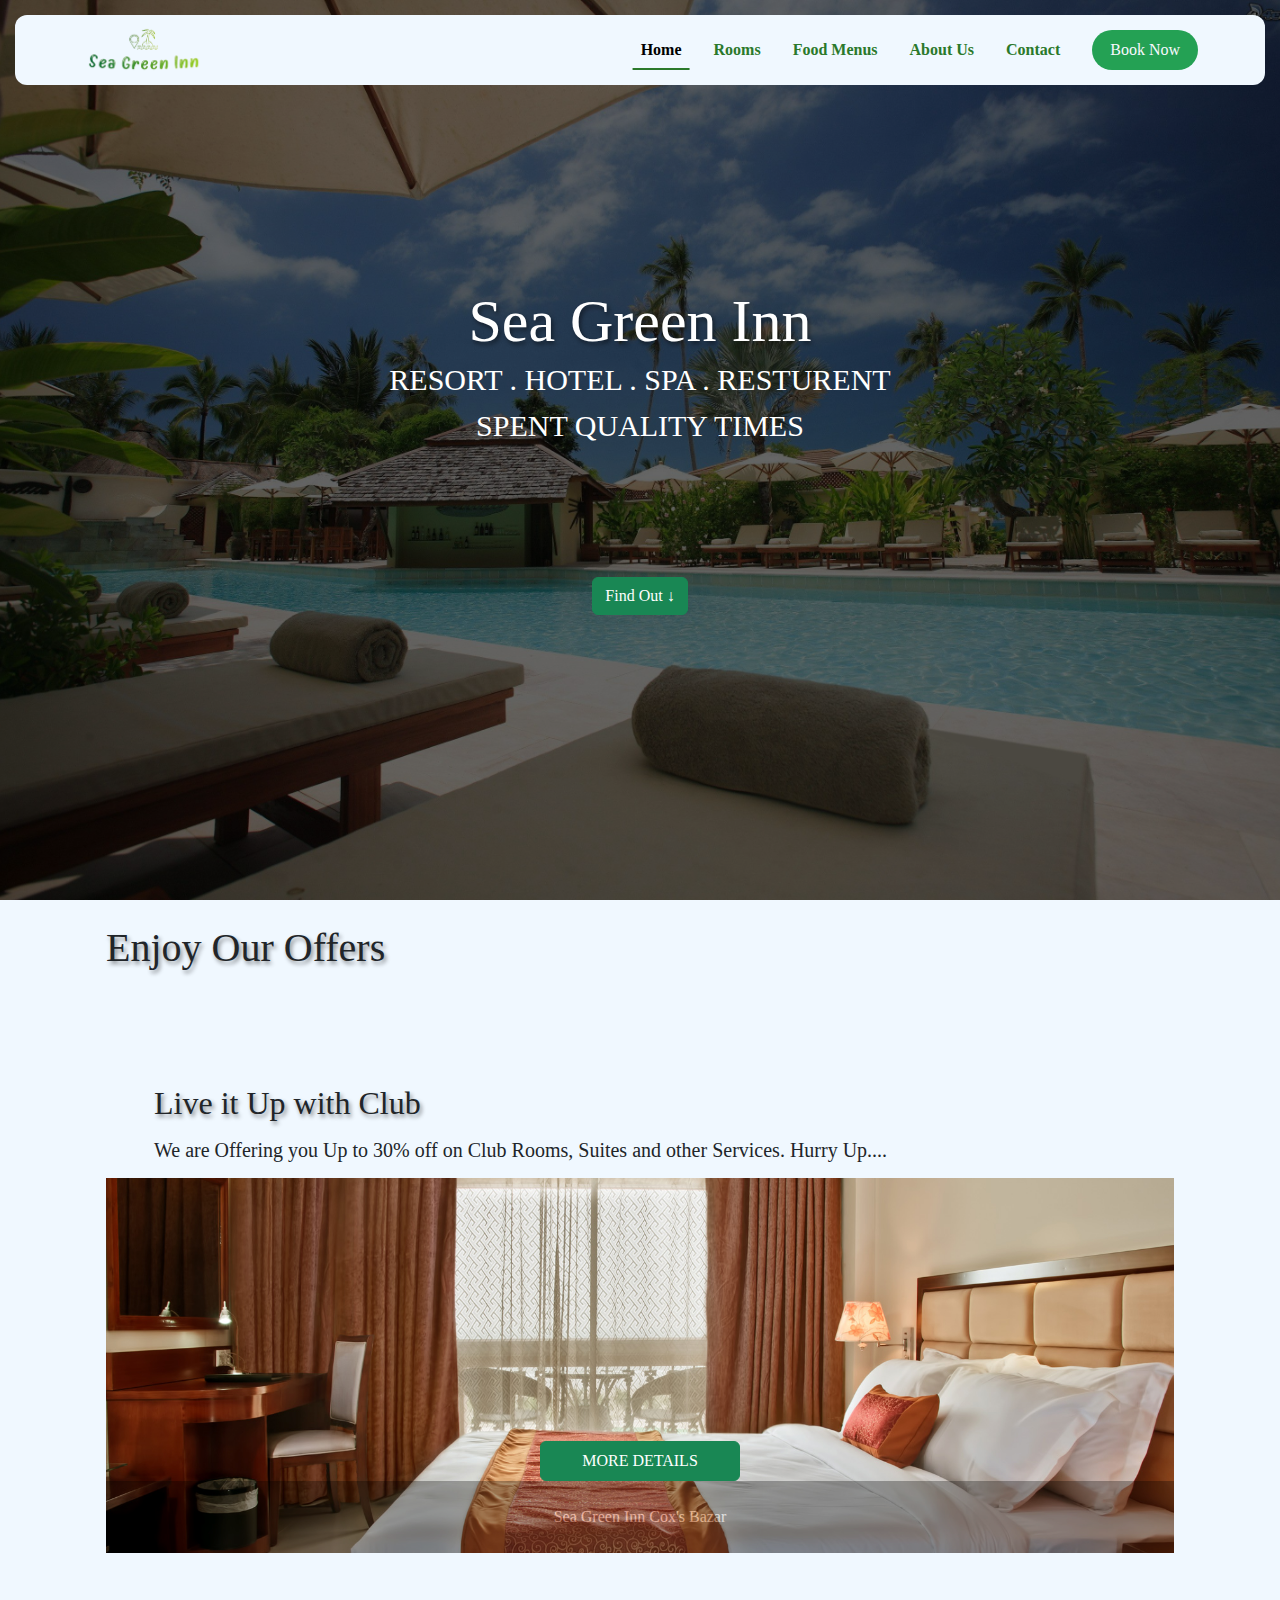
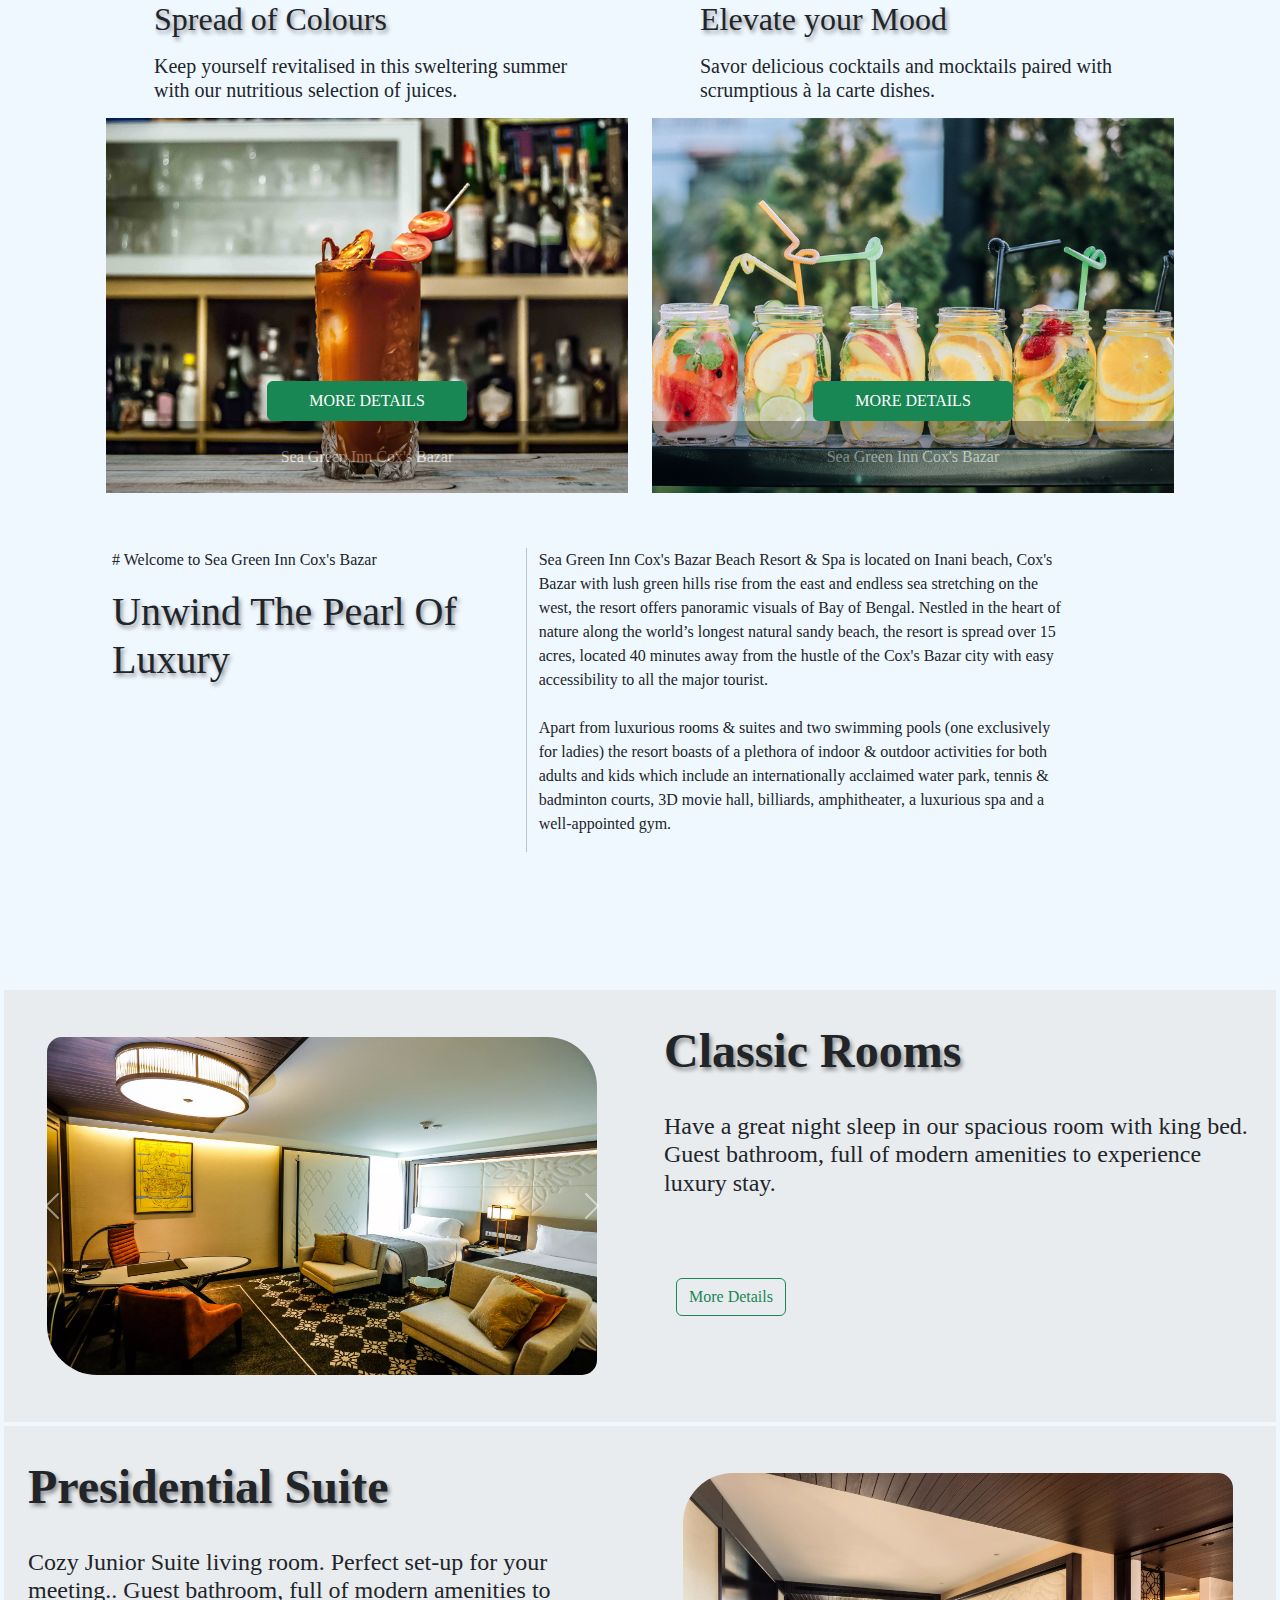
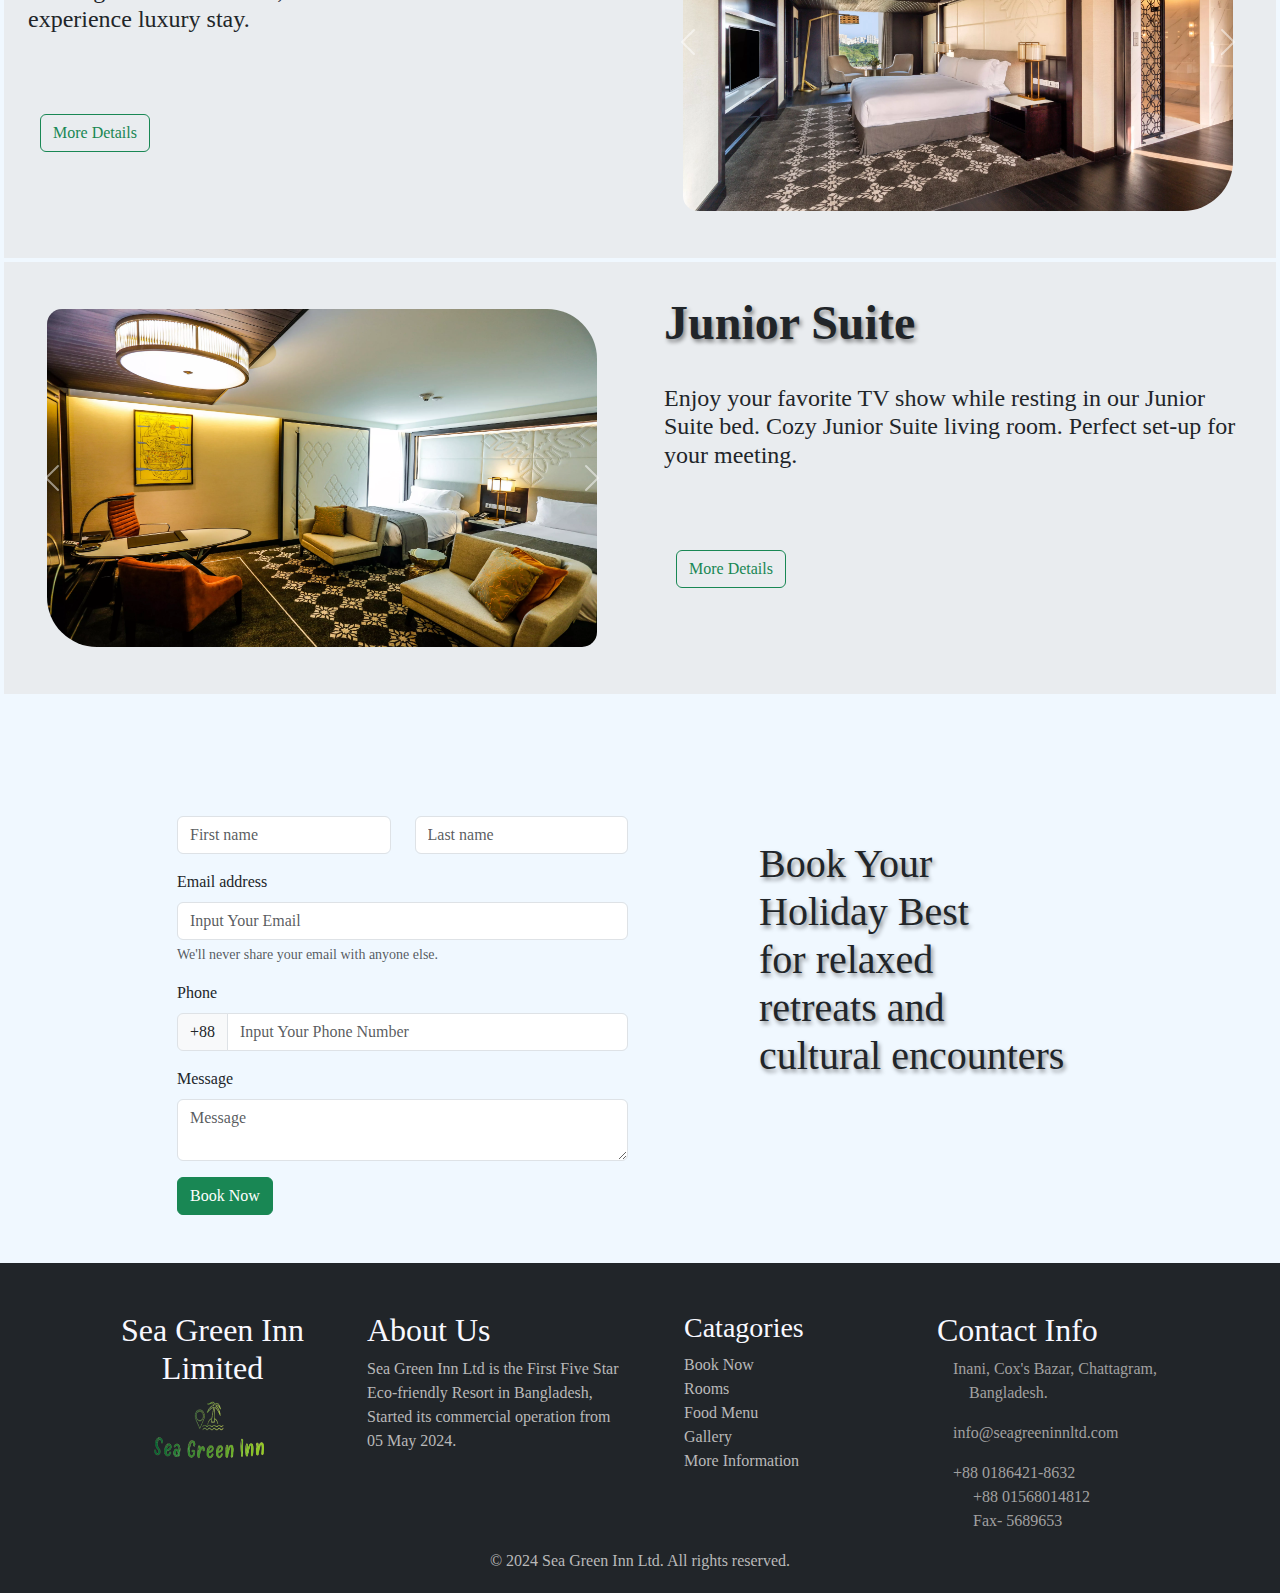
<file: Bootstrap-1/index.html>
<!DOCTYPE html>
<html lang="en">

<head>
  <meta charset="UTF-8">
  <meta name="viewport" content="width=device-width, initial-scale=1.0">
  <title>Sea Green Inn</title>
  <link rel="stylesheet" href="styles/bootstrap.min.css">
  <link href="https://cdn.jsdelivr.net/npm/bootstrap@5.3.3/dist/css/bootstrap.min.css" rel="stylesheet"
    integrity="sha384-QWTKZyjpPEjISv5WaRU9OFeRpok6YctnYmDr5pNlyT2bRjXh0JMhjY6hW+ALEwIH" crossorigin="anonymous">
  <link rel="stylesheet" href="https://cdnjs.cloudflare.com/ajax/libs/font-awesome/6.5.2/css/all.min.css"
    integrity="sha512-SnH5WK+bZxgPHs44uWIX+LLJAJ9/2PkPKZ5QiAj6Ta86w+fsb2TkcmfRyVX3pBnMFcV7oQPJkl9QevSCWr3W6A=="
    crossorigin="anonymous" referrerpolicy="no-referrer" />
  <script src="https://cdn.jsdelivr.net/npm/@popperjs/core@2.11.8/dist/umd/popper.min.js"
    integrity="sha384-I7E8VVD/ismYTF4hNIPjVp/Zjvgyol6VFvRkX/vR+Vc4jQkC+hVqc2pM8ODewa9r"
    crossorigin="anonymous"></script>
  <script src="https://cdn.jsdelivr.net/npm/bootstrap@5.3.3/dist/js/bootstrap.min.js"
    integrity="sha384-0pUGZvbkm6XF6gxjEnlmuGrJXVbNuzT9qBBavbLwCsOGabYfZo0T0to5eqruptLy"
    crossorigin="anonymous"></script>
  <link rel="stylesheet" href="styles/style.css">
  <script type="text/javascript" src="javascript/navbar.js"></script>
</head>

<body>

  <!-- ==================Main================== -->
  <main>


    <!-- ===============Nav Bar=================== -->
    <nav class="navbar navbar-expand-lg fixed-top">
      <div class="container">
        <a class="navbar-brand me-lg-auto" href="index.html"><img src="images/Logo.png" height="50px" width="130px"
            alt="Sea Green Inn"></a>
        <div class="offcanvas offcanvas-end" tabindex="-1" id="offcanvasNavbar" aria-labelledby="offcanvasNavbarLabel">
          <div class="offcanvas-header">
            <a class="offcanvas-title" href="index.html" id="offcanvasNavbarLabel"><img src="images/Logo.png"
                height="50px" width="130px" alt="Sea Green Inn"></a>
            <button type="button" class="btn-close" data-bs-dismiss="offcanvas" aria-label="Close"></button>
          </div>
          <div class="offcanvas-body">
            <ul class="navbar-nav justify-content-end flex-grow-1 pe-3">
              <li class="nav-item">
                <a class="nav-link mx-lg-2 active" aria-current="page" href="index.html">Home</a>
              </li>
              <li class="nav-item">
                <a class="nav-link mx-lg-2" href="rooms.html">Rooms</a>
              </li>
              <li class="nav-item">
                <a class="nav-link mx-lg-2" href="menu.html">Food Menus</a>
              </li>
              <li class="nav-item">
                <a class="nav-link mx-lg-2" href="about.html">About Us</a>
              </li>
              <li class="nav-item">
                <a class="nav-link mx-lg-2" href="contact.html">Contact</a>
              </li>
            </ul>
          </div>
        </div>
        <a href="booking.html" class="booking-button">Book Now</a>
        <button class="navbar-toggler pe-0" type="button" data-bs-toggle="offcanvas" data-bs-target="#offcanvasNavbar"
          aria-controls="offcanvasNavbar" aria-label="Toggle navigation">
          <span class="navbar-toggler-icon"></span>
        </button>
      </div>
    </nav>


    <!-- =======================Cover Photo Section================== -->
    <section class="cover-img-home">
      <div class="container d-flex align-items-center justify-content-center fs-1 text-white flex-column">
        <h1 class="shadow-h1">Sea Green Inn</h1>
        <p class="lh-1 text-center">RESORT . HOTEL . SPA . RESTURENT</p>
        <p class="lh-1">SPENT QUALITY TIMES</p><br><br>
        <a href="#roomSection" class="btn btn-success" role="button">Find Out <strong>↓</strong></a>

      </div>

    </section>


    <!-- ======= 3 Jumbotron in a line ========= -->
    <section class="mb-4 container h-auto sec1">
      <h1 class="mt-4 mx-4 mb-0 shadow-h1">Enjoy Our Offers</h1>
      <div class="h-auto h-175px container row align-items-md-stretch d-flex m-auto mt-5">
        <!--Romm and Suits Offer-->
        <div class="cardcol-lg mt-3">
          <div class="" style="max-height: 500px; min-height: 500px;">
            <h2 class="pt-5 px-5 shadow-h1">Live it Up with Club</h2>
            <h5 class="py-2 px-5">We are Offering you Up to 30% off on Club Rooms, Suites and other Services. Hurry
              Up....</h5>
            <div class="room-offer1 h-75 text-white text-bg-danger" style="text-align: center;">
              <button class="align-baseline btn btn-success" style="height: 40px; width: 200px; margin-top: 263px;"
                type="button">MORE DETAILS</button>
              <div style="background-color: black; opacity: .3;">
                <p class="p-4"><i class="fa-solid fa-location-dot" style="color: #a1a1a1;"></i> Sea Green Inn Cox's
                  Bazar</p>
              </div>
            </div>
          </div>
        </div>
        <div class="col-lg mt-3">
          <div class="" style="max-height: 500px; min-height: 500px;">
            <h2 class="pt-5 px-5 shadow-h1">Spread of Colours</h2>
            <h5 class="py-2 px-5">Keep yourself revitalised in this sweltering summer with our nutritious selection of
              juices.</h5>
            <div class="room-offer2 h-75 text-white text-bg-danger" style="text-align: center;">
              <button class="align-baseline btn btn-success" style="height: 40px; width: 200px; margin-top: 263px;"
                type="button">MORE DETAILS</button>
              <div style="background-color: black; opacity: .3;">
                <p class="p-4"><i class="fa-solid fa-location-dot" style="color: #a1a1a1;"></i> Sea Green Inn Cox's
                  Bazar</p>
              </div>
            </div>
          </div>
        </div>
        <div class="col-lg mt-3">
          <div class="" style="max-height: 500px; min-height: 500px;">
            <h2 class="pt-5 px-5 shadow-h1">Elevate your Mood</h2>
            <h5 class="py-2 px-5">Savor delicious cocktails and mocktails paired with scrumptious à la carte dishes.
            </h5>
            <div class="room-offer3 h-75 text-white text-bg-danger" style="text-align: center;">
              <button class="align-baseline btn btn-success" style="height: 40px; width: 200px; margin-top: 263px;"
                type="button">MORE DETAILS</button>
              <div style="background-color: black; opacity: .3;">
                <p class="p-4"><i class="fa-solid fa-location-dot" style="color: #a1a1a1;"></i> Sea Green Inn Cox's
                  Bazar</p>
              </div>
            </div>
          </div>
        </div>
    </section>


    <!-- ======================= Content Section Start ========================= -->
    <section class="mt-5">
      <div class="home_content container py-3 pt-5 px-3 row m-5 d-flex">
        <div class="col-md-5 px-5">
          <p># Welcome to Sea Green Inn Cox's Bazar</p>
          <h1 class="shadow-h1">Unwind The Pearl Of Luxury</h1>
          <h4></h4>
        </div>
        <div class="vr col-1 px-0"></div>
        <div class="col-md-6">
          <p>Sea Green Inn Cox's Bazar Beach Resort & Spa is located on Inani beach, Cox's Bazar with lush green
            hills rise from the east and endless sea stretching on the west, the resort offers panoramic visuals
            of
            Bay of Bengal. Nestled in the heart of nature along the world’s longest natural sandy beach, the
            resort
            is spread over 15 acres, located 40 minutes away from the hustle of the Cox's Bazar city with easy
            accessibility to all the major tourist.<br><br>
            Apart from luxurious rooms & suites and two swimming pools (one exclusively for ladies) the resort
            boasts of a plethora of indoor & outdoor activities for both adults and kids which include an
            internationally acclaimed water park, tennis & badminton courts, 3D movie hall, billiards,
            amphitheater,
            a luxurious spa and a well-appointed gym.
          </p>
        </div>
      </div>
    </section>


    <!-- ========================= Room Section ============================ -->
    <div id="roomSection" style="height: 70px; width: 100%;"></div>

    <section>
      <div class="row m-md-1 bg-body d-flex justify-content-center">
        <!-- ======== Carousel Start ======== -->
        <div id="carouselExample" class="carousel slide container-fluid bg-body-secondary col-md-6 py-3"
          data-bs-ride="carousel">
          <div class="carousel-inner">
            <div class="carousel-item active" style="max-height: 400px; min-width: 400px ;">
              <img src="images/room10.webp" class="d-block w-100" alt="Classic Room"
                style="width:100%; height:100%; border-radius: 15px 50px;">
            </div>
            <div class="carousel-item" style="max-height: 400px; min-width: 400px;">
              <img src="images/room9.avif" class="d-block w-100" alt="..."
                style="width:100%; height:100%; border-radius: 15px 50px;">
            </div>
            <div class="carousel-item" style="max-height: 400px; min-width: 400px;">
              <img src="images/room8.avif" class="d-block w-100" alt="Other"
                style="width:100%; height:100%; border-radius: 15px 50px;">
            </div>
          </div>
          <button class="carousel-control-prev" type="button" data-bs-target="#carouselExample" data-bs-slide="prev">
            <span class="carousel-control-prev-icon" aria-hidden="true"></span>
            <span class="visually-hidden">Previous</span>
          </button>
          <button class="carousel-control-next" type="button" data-bs-target="#carouselExample" data-bs-slide="next">
            <span class="carousel-control-next-icon" aria-hidden="true"></span>
            <span class="visually-hidden">Next</span>
          </button>
        </div>
        <!-- ======== Carousel Finish ======== -->
        <div class="container bg-body-secondary col-md-6 py-2">
          <div class="container">
            <span class="container">
              <h1 class="display-5 fw-bold shadow-h1">Classic Rooms</h1>
            </span>
            <span class="m-1 container">
              <h4>Have a great night sleep in our spacious room with king bed. Guest bathroom, full of modern amenities
                to experience luxury stay.</h4>
            </span>
            <div class="container align-baseline align-content-center"><a href="#bookNow"><button
                  class="mt-5 btn btn-outline-success btn-md" class="margin:auto" type="button">More
                  Details</button></a>
            </div>
          </div>
        </div>
      </div>
    </section>

    <section>
      <div class="row m-md-1 bg-body d-flex justify-content-center">
        <div class="container bg-body-secondary col-md-6 py-2">
          <div class="container">
            <span class="container">
              <h1 class="display-5 fw-bold shadow-h1">Presidential Suite</h1>
            </span>
            <span class="m-1 container">
              <h4>Cozy Junior Suite living room. Perfect set-up for your meeting.. Guest bathroom, full of modern
                amenities to experience luxury stay.</h4>
            </span>
            <div class="container align-baseline align-content-center"><a href="#bookNow"><button
                  class="mt-5 btn btn-outline-success btn-md" class="margin:auto" type="button">More
                  Details</button></a>
            </div>
          </div>
        </div>
        <!-- ======== Carousel Start ======== -->
        <div id="carouselExample2" class="carousel slide container-fluid bg-body-secondary col-md-6 py-3"
          data-bs-ride="carousel">
          <div class="carousel-inner">
            <div class="carousel-item active" style="max-height: 400px; min-width: 400px ;">
              <img src="images/room6.webp" class="d-block w-100" alt="Classic Room"
                style="width:100%; height:100%; border-radius: 50px 15px;">
            </div>
            <div class="carousel-item" style="max-height: 400px; min-width: 400px;">
              <img src="images/room5.jpeg" class="d-block w-100" alt="..."
                style="width:100%; height:100%; border-radius: 50px 15px;">
            </div>
            <div class="carousel-item" style="max-height: 400px; min-width: 400px;">
              <img src="images/room8.avif" class="d-block w-100" alt="Other"
                style="width:100%; height:100%; border-radius: 50px 15px;">
            </div>
          </div>
          <button class="carousel-control-prev" type="button" data-bs-target="#carouselExample2" data-bs-slide="prev">
            <span class="carousel-control-prev-icon" aria-hidden="true"></span>
            <span class="visually-hidden">Previous</span>
          </button>
          <button class="carousel-control-next" type="button" data-bs-target="#carouselExample2" data-bs-slide="next">
            <span class="carousel-control-next-icon" aria-hidden="true"></span>
            <span class="visually-hidden">Next</span>
          </button>
        </div>
        <!-- ======== Carousel Finish ======== -->
      </div>
    </section>

    <section>
      <div class="row m-md-1 bg-body d-flex justify-content-center">
        <!-- ======== Carousel Start ======== -->
        <div id="carouselExample3" class="carousel slide container-fluid bg-body-secondary col-md-6 py-3"
          data-bs-ride="carousel">
          <div class="carousel-inner">
            <div class="carousel-item active" style="max-height: 400px; min-width: 400px ;">
              <img src="images/room10.webp" class="d-block w-100" alt="Classic Room"
                style="width:100%; height:100%; border-radius: 15px 50px;">
            </div>
            <div class="carousel-item" style="max-height: 400px; min-width: 400px;">
              <img src="images/room9.avif" class="d-block w-100" alt="..."
                style="width:100%; height:100%; border-radius: 15px 50px;">
            </div>
            <div class="carousel-item" style="max-height: 400px; min-width: 400px;">
              <img src="images/room8.avif" class="d-block w-100" alt="Other"
                style="width:100%; height:100%; border-radius: 15px 50px;">
            </div>
          </div>
          <button class="carousel-control-prev" type="button" data-bs-target="#carouselExample3" data-bs-slide="prev">
            <span class="carousel-control-prev-icon" aria-hidden="true"></span>
            <span class="visually-hidden">Previous</span>
          </button>
          <button class="carousel-control-next" type="button" data-bs-target="#carouselExample3" data-bs-slide="next">
            <span class="carousel-control-next-icon" aria-hidden="true"></span>
            <span class="visually-hidden">Next</span>
          </button>
        </div>
        <!-- ======== Carousel Finish ======== -->
        <div class="container bg-body-secondary col-md-6 py-2">
          <div class="container">
            <span class="container">
              <h1 class="display-5 fw-bold shadow-h1">Junior Suite</h1>
            </span>
            <span class="m-1 container">
              <h4>Enjoy your favorite TV show while resting in our Junior Suite bed. Cozy Junior Suite living room.
                Perfect set-up for your meeting.</h4>
            </span>
            <div class="container align-baseline align-content-center"><a href="#bookNow"><button
                  class="mt-5 btn btn-outline-success btn-md" type="button">More Details</button></a>
            </div>
          </div>
        </div>
      </div>
    </section>


    <!-- ======================= Contact Information Input Section ==============-->
    <div id="bookNow" style="height: 70px; width: 100%;"></div>
    <section class="client-info">
      <div class="container py-5">
        <div class="row">
          <div class="col-md-1"></div>
          <div class=" col-md-5">

            <form action="#">
              <div class="row mb-3">
                <div class="col">
                  <input type="text" class="form-control" placeholder="First name" aria-label="First name">
                </div>
                <div class="col">
                  <input type="text" class="form-control" placeholder="Last name" aria-label="Last name">
                </div>
              </div>
              <div class="mb-3">
                <label for="exampleInputEmail1" class="form-label">Email address</label>
                <input type="email" class="form-control" id="exampleInputEmail1" placeholder="Input Your Email"
                  aria-describedby="emailHelp">
                <div id="emailHelp" class="form-text">We'll never share your email with anyone else.</div>
              </div>
              <label for="phone" class="form-label">Phone</label>
              <div class="input-group mb-3">
                <span class="input-group-text" id="basic-addon1">+88</span>
                <input type="text" class="form-control" placeholder="Input Your Phone Number" aria-label="Username"
                  aria-describedby="basic-addon1">
              </div>
              <div class="mb-3">
                <label for="textaria" class="form-label">Message</label>
                <textarea class="form-control" id="textaria" placeholder="Message"></textarea>
              </div>
              <button type="submit" class="btn btn-success">Book Now</button>
            </form>

          </div>
          <div class="col-md-1"></div>
          <div class="col-md-5 shadow-h1 p-4">
            <h1>Book Your <br>Holiday Best <br>for relaxed <br>retreats and <br>cultural encounters</h1>
          </div>
        </div>
      </div>
      </div>
    </section>

  </main>


  <!-- ==========================Footer========================== -->
  <footer class="bg-dark py-5 mt-0 pb-1">
    <div class="container">
      <div class="row">
        <!-- Column 1 Start -->
        <div class="col-md-3 text-center">
          <h2 class="footer-about-h2">Sea Green Inn Limited</h2>
          <p class="d-block footer-about-p"><img src="images/Logo.png" width="50%" height="70px" alt="Sea Green Inn">
          </p>
        </div>
        <!-- Column 1 End -->
        <!-- Column 2 Start -->
        <div class="col-md-3">
          <h2 class="footer-about-h2">About Us</h2>
          <p class="d-block footer-about-p">Sea Green Inn Ltd is the First Five Star Eco-friendly Resort in Bangladesh,
            Started its commercial operation from 05 May 2024.</p>

          <!-- =====================Social Media Icon Start============= -->
          <div class="container d-flex gap-3">
            <a href="http://www.facebook.com/" target="_blank"><i class="fa-brands fa-facebook fa-2xl"></i></a>
            <a href="http://www.twitter.com/" target="_blank"><i class="fa-brands fa-twitter fa-2xl"></i></a>
            <a href="http://www.linkedin.com/" target="_blank"><i class="fa-brands fa-linkedin fa-2xl"></i></a>
            <a href="http://www.youtube.com/" target="_blank"><i class="fa-brands fa-youtube fa-2xl"></i></i></a>
          </div>
          <!-- ======================Social Media Icon End================= -->
        </div>
        <!-- Collumn 2 End -->

        <!-- Collumn 3 Start -->
        <div class="col-md-3 footer-col2">
          <ul class="footer-list-col2">
            <li class="h3">Catagories</li>
            <li><a href="booking.html" class="footer-catagories-list">Book Now</a></li>
            <li><a href="rooms.html" class="footer-catagories-list">Rooms</a></li>
            <li><a href="menu.html" class="footer-catagories-list">Food Menu</a></li>
            <li><a href="#" class="footer-catagories-list">Gallery</a></li>
            <li><a href="about.html" class="footer-catagories-list">More Information</a></li>
          </ul>
        </div>
        <!-- Collumn 3 End -->

        <!-- Collumn 4 Start -->
        <div class="col-md-3">
          <h2 class="footer-about-h2">Contact Info</h2>
          <p style="color: #a1a1a1; font-family: robot;"><i class="fa-solid fa-location-dot"
              style="color: #a1a1a1;"></i> &nbsp;&nbsp;&nbsp;&nbsp;Inani, Cox's Bazar, Chattagram,
            &nbsp;&nbsp;&nbsp;&nbsp;&nbsp;&nbsp;&nbsp;&nbsp;Bangladesh.</p>
          <p style="color: #a1a1a1; font-family: robot;"><i class="fa-solid fa-envelope" style="color: #a1a1a1;"></i>
            &nbsp;&nbsp;&nbsp;&nbsp;info@seagreeninnltd.com</p>
          <p style="color: #a1a1a1; font-family: robot;"> <i class="fa-solid fa-phone" style="color: #a1a1a1;"></i>
            &nbsp;&nbsp;&nbsp;&nbsp;+88 0186421-8632<br> &nbsp;&nbsp;&nbsp;&nbsp;&nbsp;&nbsp;&nbsp;&nbsp; +88
            01568014812<br> &nbsp;&nbsp;&nbsp;&nbsp;&nbsp;&nbsp;&nbsp;&nbsp; Fax- 5689653</p>
        </div>
      </div>
      <!-- Collumn 4 End -->

      <div class="container pb-0 mb-0" style="color: rgb(185, 185, 185); text-align: center;">
        <p>© 2024 Sea Green Inn Ltd. All rights reserved.</p>
      </div>
    </div>
  </footer>


</body>

</html>
</file>
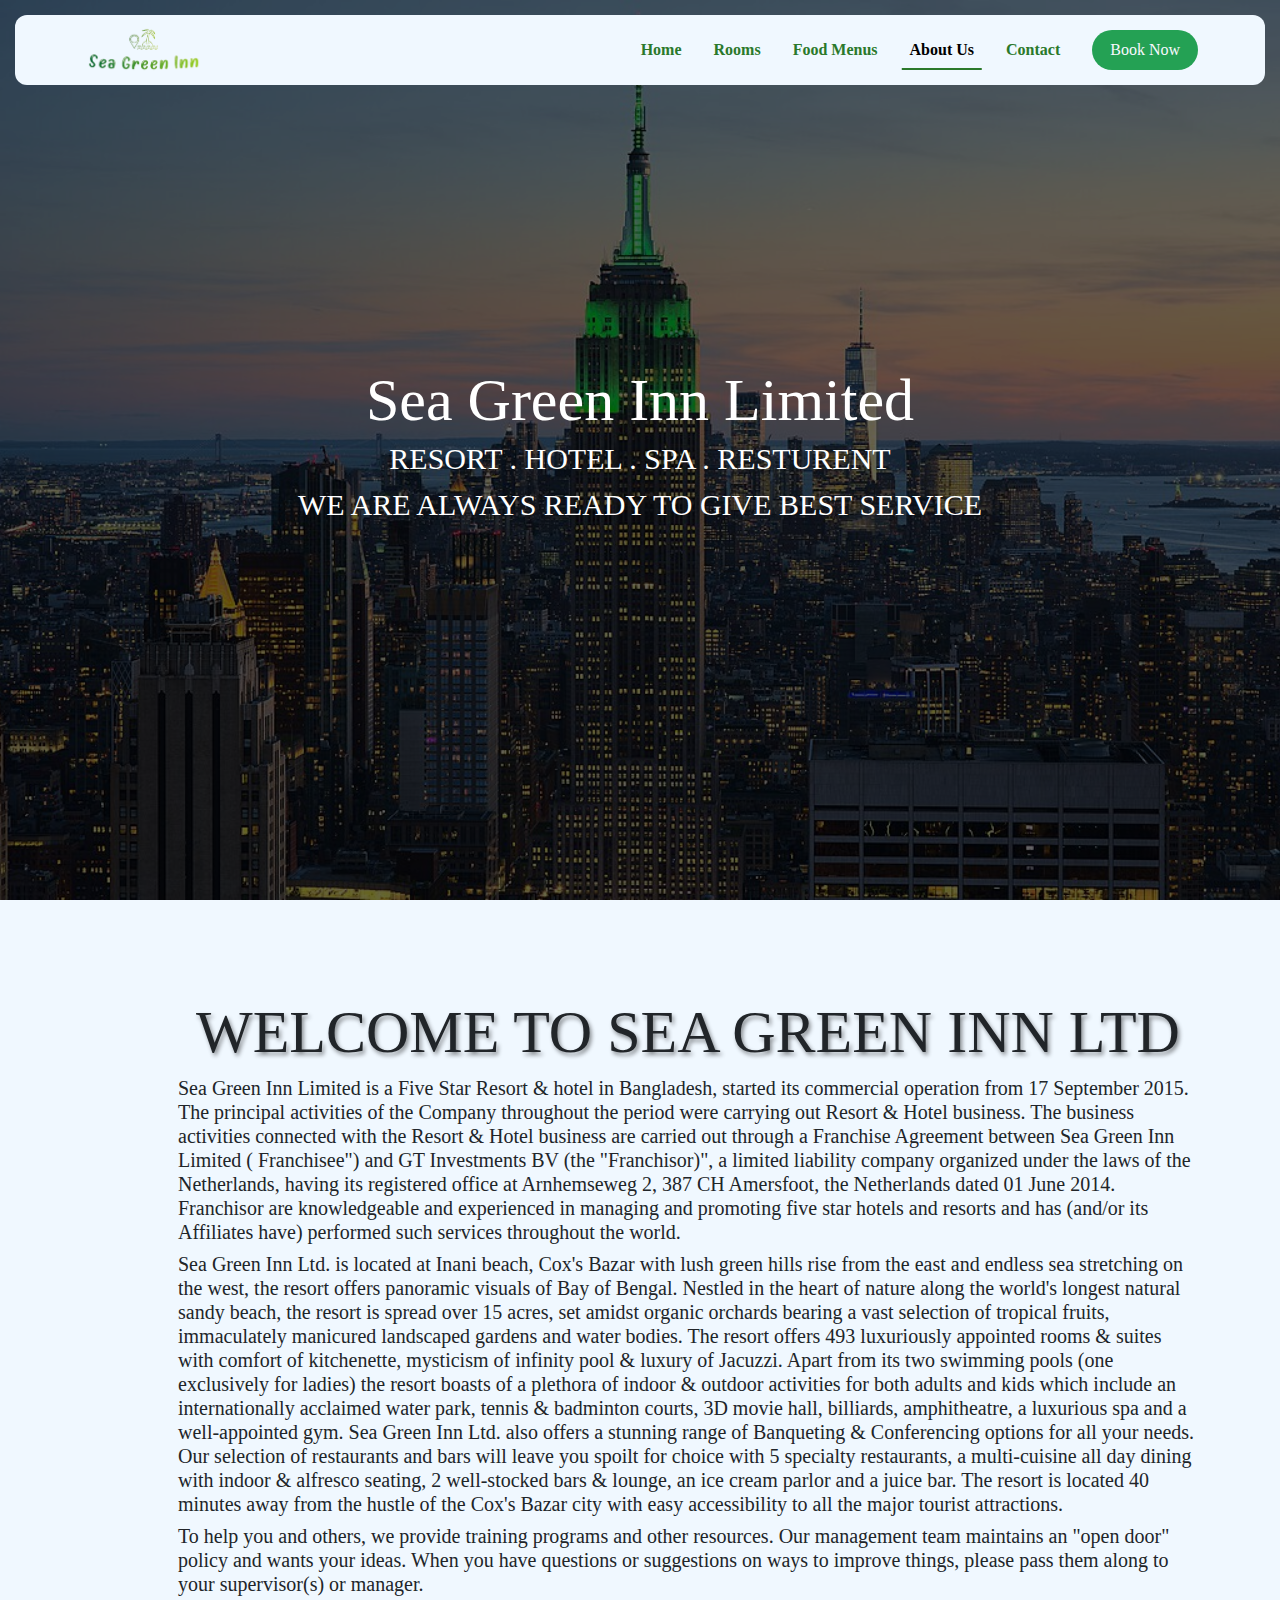
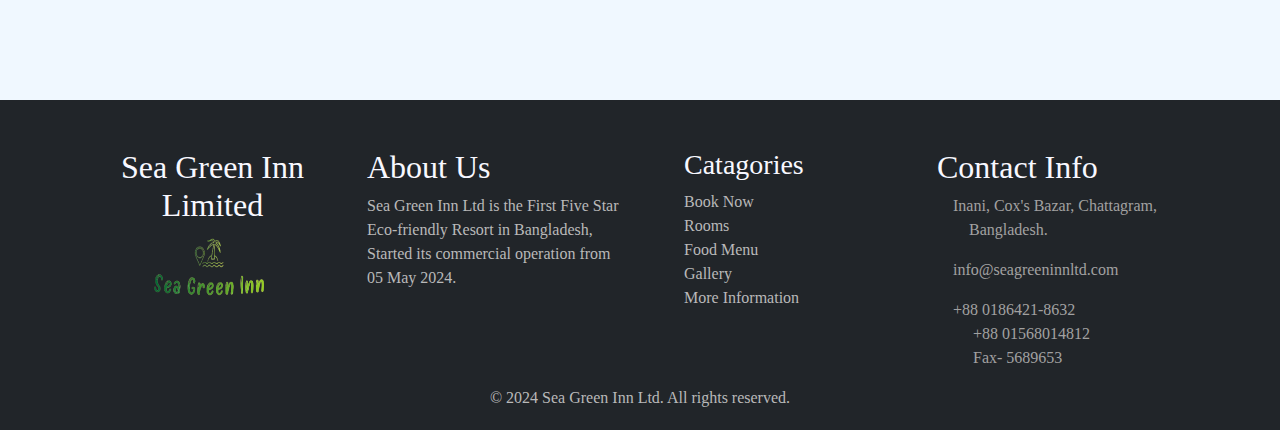
<file: Bootstrap-1/about.html>
<!DOCTYPE html>
<html lang="en">

<head>
  <meta charset="UTF-8">
  <meta name="viewport" content="width=device-width, initial-scale=1.0">
  <title>Sea Green Inn</title>
  <link rel="stylesheet" href="styles/bootstrap.min.css">
  <link href="https://cdn.jsdelivr.net/npm/bootstrap@5.3.3/dist/css/bootstrap.min.css" rel="stylesheet"
    integrity="sha384-QWTKZyjpPEjISv5WaRU9OFeRpok6YctnYmDr5pNlyT2bRjXh0JMhjY6hW+ALEwIH" crossorigin="anonymous">
  <link rel="stylesheet" href="https://cdnjs.cloudflare.com/ajax/libs/font-awesome/6.5.2/css/all.min.css"
    integrity="sha512-SnH5WK+bZxgPHs44uWIX+LLJAJ9/2PkPKZ5QiAj6Ta86w+fsb2TkcmfRyVX3pBnMFcV7oQPJkl9QevSCWr3W6A=="
    crossorigin="anonymous" referrerpolicy="no-referrer" />
  <script src="https://cdn.jsdelivr.net/npm/@popperjs/core@2.11.8/dist/umd/popper.min.js"
    integrity="sha384-I7E8VVD/ismYTF4hNIPjVp/Zjvgyol6VFvRkX/vR+Vc4jQkC+hVqc2pM8ODewa9r"
    crossorigin="anonymous"></script>
  <script src="https://cdn.jsdelivr.net/npm/bootstrap@5.3.3/dist/js/bootstrap.min.js"
    integrity="sha384-0pUGZvbkm6XF6gxjEnlmuGrJXVbNuzT9qBBavbLwCsOGabYfZo0T0to5eqruptLy"
    crossorigin="anonymous"></script>
  <link rel="stylesheet" href="styles/style.css">
  <script type="text/javascript" src="javascript/navbar.js"></script>
</head>

<body>
  <!-- ==================Main================== -->
  <main>


    <!-- ===============Nav Bar=================== -->
    <nav class="navbar navbar-expand-lg fixed-top">
      <div class="container">
        <a class="navbar-brand me-lg-auto" href="index.html"><img src="images/Logo.png" height="50px" width="130px"
            alt="Sea Green Inn"></a>
        <div class="offcanvas offcanvas-end" tabindex="-1" id="offcanvasNavbar" aria-labelledby="offcanvasNavbarLabel">
          <div class="offcanvas-header">
            <a class="offcanvas-title" href="index.html" id="offcanvasNavbarLabel"><img src="images/Logo.png"
                height="50px" width="130px" alt="Sea Green Inn"></a>
            <button type="button" class="btn-close" data-bs-dismiss="offcanvas" aria-label="Close"></button>
          </div>
          <div class="offcanvas-body">
            <ul class="navbar-nav justify-content-end flex-grow-1 pe-3">
              <li class="nav-item">
                <a class="nav-link mx-lg-2" aria-current="page" href="index.html">Home</a>
              </li>
              <li class="nav-item">
                <a class="nav-link mx-lg-2" href="rooms.html">Rooms</a>
              </li>
              <li class="nav-item">
                <a class="nav-link mx-lg-2" href="menu.html">Food Menus</a>
              </li>
              <li class="nav-item">
                <a class="nav-link mx-lg-2 active" href="about.html">About Us</a>
              </li>
              <li class="nav-item">
                <a class="nav-link mx-lg-2" href="contact.html">Contact</a>
              </li>
            </ul>
          </div>
        </div>
        <a href="booking.html" class="booking-button">Book Now</a>
        <button class="navbar-toggler pe-0" type="button" data-bs-toggle="offcanvas" data-bs-target="#offcanvasNavbar"
          aria-controls="offcanvasNavbar" aria-label="Toggle navigation">
          <span class="navbar-toggler-icon"></span>
        </button>
      </div>
    </nav>
    <!-- =======================Nav Bar End=================== -->





    <!-- =======================Cover Photo Section================== -->
    <section class="cover-img-home cover-img-about">
      <div class="container d-flex align-items-center justify-content-center fs-1 text-white flex-column">
        <h1>Sea Green Inn Limited</h1>
        <p class="lh-1">RESORT . HOTEL . SPA . RESTURENT</p>
        <p class="lh-1">WE ARE ALWAYS READY TO GIVE BEST SERVICE</p>
      </div>
    </section>
    <!-- =======================Cover Photo Section End=================== -->

    <section>
      <div class="container m-50">
        <div class="container col-12 m-5 p-5">
            <h1 class="shadow-h1 text-center" style="font-size: 60px;">WELCOME TO SEA GREEN INN LTD</h1>
            <h5 style="font-stretch: semi-condensed;">Sea Green Inn Limited is a Five Star Resort & hotel in Bangladesh, started its commercial operation from 17 September 2015. The principal activities of the Company throughout the period were carrying out Resort & Hotel business. The business activities connected with the Resort & Hotel business are carried out through a Franchise Agreement between Sea Green Inn Limited ( Franchisee") and GT Investments BV (the "Franchisor)", a limited liability company organized under the laws of the Netherlands, having its registered office at Arnhemseweg 2, 387 CH Amersfoot, the Netherlands dated 01 June 2014. Franchisor are knowledgeable and experienced in managing and promoting five star hotels and resorts and has (and/or its Affiliates have) performed such services throughout the world.</h5>
            <h5>Sea Green Inn Ltd. is located at Inani beach, Cox's Bazar with lush green hills rise from the east and endless sea stretching on the west, the resort offers panoramic visuals of Bay of Bengal. Nestled in the heart of nature along the world's longest natural sandy beach, the resort is spread over 15 acres, set amidst organic orchards bearing a vast selection of tropical fruits, immaculately manicured landscaped gardens and water bodies. The resort offers 493 luxuriously appointed rooms & suites with comfort of kitchenette, mysticism of infinity pool & luxury of Jacuzzi. Apart from its two swimming pools (one exclusively for ladies) the resort boasts of a plethora of indoor & outdoor activities for both adults and kids which include an internationally acclaimed water park, tennis & badminton courts, 3D movie hall, billiards, amphitheatre, a luxurious spa and a well-appointed gym. Sea Green Inn Ltd. also offers a stunning range of Banqueting & Conferencing options for all your needs. Our selection of restaurants and bars will leave you spoilt for choice with 5 specialty restaurants, a multi-cuisine all day dining with indoor & alfresco seating, 2 well-stocked bars & lounge, an ice cream parlor and a juice bar. The resort is located 40 minutes away from the hustle of the Cox's Bazar city with easy accessibility to all the major tourist attractions.</h5>
            <h5>To help you and others, we provide training programs and other resources. Our management team maintains an "open door" policy and wants your ideas. When you have questions or suggestions on ways to improve things, please pass them along to your supervisor(s) or manager.</h5>

        </div>
      </div>
    </section>

  </main>
  <!-- ==========================Main End========================== -->



  <!-- ==========================Footer========================== -->
  <footer class="bg-dark py-5 mt-0 pb-1">
    <div class="container">
      <div class="row">
        <!-- Column 1 Start -->
        <div class="col-md-3 text-center">
          <h2 class="footer-about-h2">Sea Green Inn Limited</h2>
          <p class="d-block footer-about-p"><img src="images/Logo.png" width="50%" height="70px" alt="Sea Green Inn">
          </p>
        </div>
        <!-- Column 1 End -->
        <!-- Column 2 Start -->
        <div class="col-md-3">
          <h2 class="footer-about-h2">About Us</h2>
          <p class="d-block footer-about-p">Sea Green Inn Ltd is the First Five Star Eco-friendly Resort in Bangladesh,
            Started its commercial operation from 05 May 2024.</p>

          <!-- =====================Social Media Icon Start============= -->
          <div class="container d-flex gap-3">
            <a href="http://www.facebook.com/" target="_blank"><i class="fa-brands fa-facebook fa-2xl"></i></a>
            <a href="http://www.twitter.com/" target="_blank"><i class="fa-brands fa-twitter fa-2xl"></i></a>
            <a href="http://www.linkedin.com/" target="_blank"><i class="fa-brands fa-linkedin fa-2xl"></i></a>
            <a href="http://www.youtube.com/" target="_blank"><i class="fa-brands fa-youtube fa-2xl"></i></i></a>
          </div>
          <!-- ======================Social Media Icon End================= -->
        </div>
        <!-- Collumn 2 End -->

        <!-- Collumn 3 Start -->
        <div class="col-md-3 footer-col2">
          <ul class="footer-list-col2">
            <li class="h3">Catagories</li>
            <li><a href="booking.html" class="footer-catagories-list">Book Now</a></li>
            <li><a href="rooms.html" class="footer-catagories-list">Rooms</a></li>
            <li><a href="menu.html" class="footer-catagories-list">Food Menu</a></li>
            <li><a href="#" class="footer-catagories-list">Gallery</a></li>
            <li><a href="about.html" class="footer-catagories-list">More Information</a></li>
          </ul>
        </div>
        <!-- Collumn 3 End -->

        <!-- Collumn 4 Start -->
        <div class="col-md-3">
          <h2 class="footer-about-h2">Contact Info</h2>
          <p style="color: #a1a1a1; font-family: robot;"><i class="fa-solid fa-location-dot"
              style="color: #a1a1a1;"></i> &nbsp;&nbsp;&nbsp;&nbsp;Inani, Cox's Bazar, Chattagram,
            &nbsp;&nbsp;&nbsp;&nbsp;&nbsp;&nbsp;&nbsp;&nbsp;Bangladesh.</p>
          <p style="color: #a1a1a1; font-family: robot;"><i class="fa-solid fa-envelope" style="color: #a1a1a1;"></i>
            &nbsp;&nbsp;&nbsp;&nbsp;info@seagreeninnltd.com</p>
          <p style="color: #a1a1a1; font-family: robot;"> <i class="fa-solid fa-phone" style="color: #a1a1a1;"></i>
            &nbsp;&nbsp;&nbsp;&nbsp;+88 0186421-8632<br> &nbsp;&nbsp;&nbsp;&nbsp;&nbsp;&nbsp;&nbsp;&nbsp; +88
            01568014812<br> &nbsp;&nbsp;&nbsp;&nbsp;&nbsp;&nbsp;&nbsp;&nbsp; Fax- 5689653</p>
        </div>
      </div>
      <!-- Collumn 4 End -->

      <div class="container pb-0 mb-0" style="color: rgb(185, 185, 185); text-align: center;">
        <p>© 2024 Sea Green Inn Ltd. All rights reserved.</p>
      </div>
    </div>
  </footer>
  <!-- ==========================Footer End========================== -->
</body>

</html>
</file>
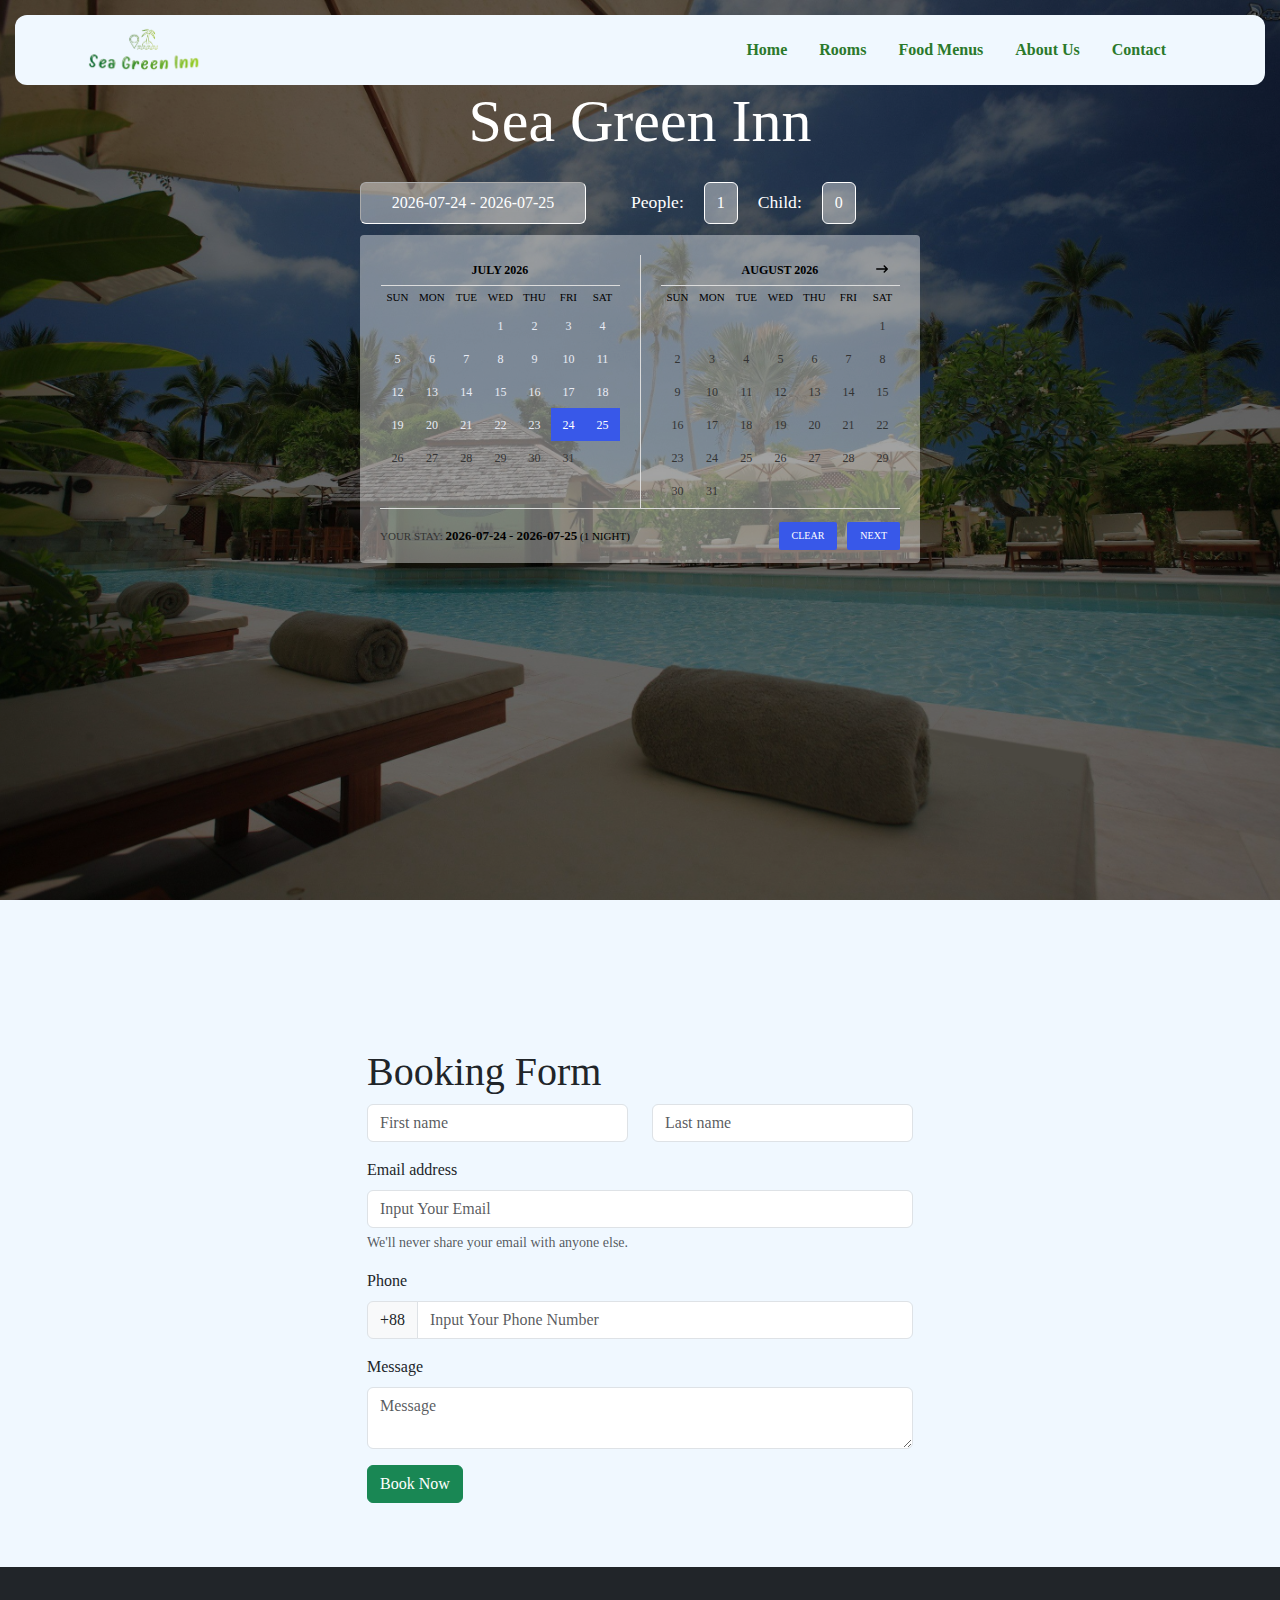
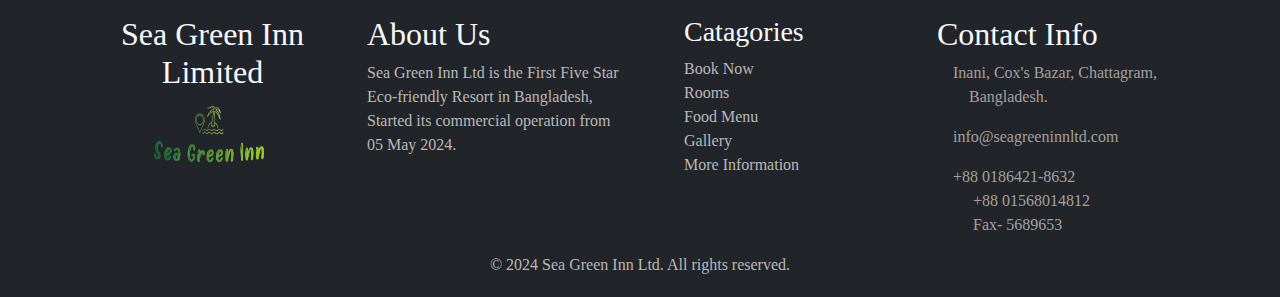
<file: Bootstrap-1/booking.html>
<!DOCTYPE html>
<html lang="en">

<head>
  <meta charset="UTF-8">
  <meta name="viewport" content="width=device-width, initial-scale=1.0">
  <title>Sea Green Inn</title>
  <link rel="stylesheet" href="styles/bootstrap.min.css">
  <link href="https://cdn.jsdelivr.net/npm/bootstrap@5.3.3/dist/css/bootstrap.min.css" rel="stylesheet"
    integrity="sha384-QWTKZyjpPEjISv5WaRU9OFeRpok6YctnYmDr5pNlyT2bRjXh0JMhjY6hW+ALEwIH" crossorigin="anonymous">
  <link rel="stylesheet" href="https://cdnjs.cloudflare.com/ajax/libs/font-awesome/6.5.2/css/all.min.css"
    integrity="sha512-SnH5WK+bZxgPHs44uWIX+LLJAJ9/2PkPKZ5QiAj6Ta86w+fsb2TkcmfRyVX3pBnMFcV7oQPJkl9QevSCWr3W6A=="
    crossorigin="anonymous" referrerpolicy="no-referrer" />
  <script src="https://cdn.jsdelivr.net/npm/@popperjs/core@2.11.8/dist/umd/popper.min.js"
    integrity="sha384-I7E8VVD/ismYTF4hNIPjVp/Zjvgyol6VFvRkX/vR+Vc4jQkC+hVqc2pM8ODewa9r"
    crossorigin="anonymous"></script>
  <script src="https://cdn.jsdelivr.net/npm/bootstrap@5.3.3/dist/js/bootstrap.min.js"
    integrity="sha384-0pUGZvbkm6XF6gxjEnlmuGrJXVbNuzT9qBBavbLwCsOGabYfZo0T0to5eqruptLy"
    crossorigin="anonymous"></script>
  <link rel="stylesheet" href="styles/style.css">
  <script type="text/javascript" src="javascript/navbar.js"></script>
  <link rel="stylesheet" href="datepicker.css">
</head>

<body>
  <!-- ==================Main================== -->
  <main>


    <!-- ===============Nav Bar=================== -->
    <nav class="navbar navbar-expand-lg fixed-top">
      <div class="container">
        <a class="navbar-brand me-lg-auto" href="index.html"><img src="images/Logo.png" height="50px" width="130px"
            alt="Sea Green Inn"></a>
        <div class="offcanvas offcanvas-end" tabindex="-1" id="offcanvasNavbar" aria-labelledby="offcanvasNavbarLabel">
          <div class="offcanvas-header">
            <a class="offcanvas-title" href="index.html" id="offcanvasNavbarLabel"><img src="images/Logo.png"
                height="50px" width="130px" alt="Sea Green Inn"></a>
            <button type="button" class="btn-close" data-bs-dismiss="offcanvas" aria-label="Close"></button>
          </div>
          <div class="offcanvas-body">
            <ul class="navbar-nav justify-content-end flex-grow-1 pe-3">
              <li class="nav-item">
                <a class="nav-link mx-lg-2" aria-current="page" href="index.html">Home</a>
              </li>
              <li class="nav-item">
                <a class="nav-link mx-lg-2" href="rooms.html">Rooms</a>
              </li>
              <li class="nav-item">
                <a class="nav-link mx-lg-2" href="menu.html">Food Menus</a>
              </li>
              <li class="nav-item">
                <a class="nav-link mx-lg-2" href="about.html">About Us</a>
              </li>
              <li class="nav-item">
                <a class="nav-link mx-lg-2" href="contact.html">Contact</a>
              </li>
            </ul>
          </div>
        </div>

        <button class="navbar-toggler pe-0" type="button" data-bs-toggle="offcanvas" data-bs-target="#offcanvasNavbar"
          aria-controls="offcanvasNavbar" aria-label="Toggle navigation">
          <span class="navbar-toggler-icon"></span>
        </button>
      </div>
    </nav>


    <!-- =======================Cover Photo Section================== -->
    <section class="cover-img-home">
      <div class="container d-flex align-items-center justify-content-center fs-1 text-white flex-column"
        style="margin:auto; padding-top: 250px;">
        <h1>Sea Green Inn</h1>
        <div class="datepickerDiv justify-content-center align-items-center d-flex" style="margin: auto">
          <div class="container">
            <input class="input1" id="input-id">
            <label class="label2" for="people">People:</label>
            <select id="people" name="people" class="input1">
              <option value="1">1</option>
              <option value="2">2</option>
              <option value="3">3</option>
              <option value="4">4</option>
              <option value="5">5</option>
            </select>
            <label class="label2" for="child">Child:</label>
            <select id="child" name="child" class="input1">
              <option value="0">0</option>
              <option value="1">1</option>
              <option value="2">2</option>
              <option value="3">3</option>
            </select>
          </div>
          <script src="hotel-datepicker2.umd.js"></script>
          <script src="hotel-datepicker.js"></script>
          <script>
            var today = new Date();
            var tomorrow = new Date();
            tomorrow.setDate(tomorrow.getDate() + 1);
            var input1 = document.querySelector(
              "#input-id"
            );
            input1.value =
              fecha.format(today, "YYYY-MM-DD") +
              " - " +
              fecha.format(tomorrow, "YYYY-MM-DD");

            var input = document.getElementById('input-id');
            var datepicker = new HotelDatepicker(input, {
              inline: true,
              clearButton: true,
              submitButton: true,
              topbarPosition: 'bottom',
              submitButtonName: 'name_of_submit_button'
            });
          </script>
        </div>
      </div>
    </section>
    <!-- =======================Cover Photo Section End=================== -->

    <div style="height: 20px;" id="client-form"></div>
    <section class="client-info" style="margin-top: 80px;">
      <div class="container py-5">
        <div class="row justify-content-center">
          
          <div class=" col-md-6">
            <h1>Booking Form</h1>
            <form action="#" class="mb-3 justify-content-center">
              <div class="row mb-3 justify-content-center">
                <div class="col">
                  <input type="text" class="form-control" placeholder="First name" aria-label="First name">
                </div>
                <div class="col">
                  <input type="text" class="form-control" placeholder="Last name" aria-label="Last name">
                </div>
              </div>
              <div class="mb-3">
                <label for="exampleInputEmail1" class="form-label">Email address</label>
                <input type="email" class="form-control" id="exampleInputEmail1" placeholder="Input Your Email"
                  aria-describedby="emailHelp">
                <div id="emailHelp" class="form-text">We'll never share your email with anyone else.</div>
              </div>
              <label for="phone" class="form-label">Phone</label>
              <div class="input-group mb-3">
                <span class="input-group-text" id="basic-addon1">+88</span>
                <input type="text" class="form-control" placeholder="Input Your Phone Number" aria-label="Username"
                  aria-describedby="basic-addon1">
              </div>
              <div class="mb-3">
                <label for="textaria" class="form-label">Message</label>
                <textarea class="form-control" id="textaria" placeholder="Message"></textarea>
              </div>
              <button type="submit" class="btn btn-success">Book Now</button>
            </form>

          </div>
        </div>
      </div>
      </div>
    </section>

  </main>
  <!-- ==========================Main End========================== -->



  <!-- ==========================Footer========================== -->
  <footer class="bg-dark py-5 mt-0 pb-1">
    <div class="container">
      <div class="row">
        <!-- Column 1 Start -->
        <div class="col-md-3 text-center">
          <h2 class="footer-about-h2">Sea Green Inn Limited</h2>
          <p class="d-block footer-about-p"><img src="images/Logo.png" width="50%" height="70px" alt="Sea Green Inn">
          </p>
        </div>
        <!-- Column 1 End -->
        <!-- Column 2 Start -->
        <div class="col-md-3">
          <h2 class="footer-about-h2">About Us</h2>
          <p class="d-block footer-about-p">Sea Green Inn Ltd is the First Five Star Eco-friendly Resort in Bangladesh,
            Started its commercial operation from 05 May 2024.</p>

          <!-- =====================Social Media Icon Start============= -->
          <div class="container d-flex gap-3">
            <a href="http://www.facebook.com/" target="_blank"><i class="fa-brands fa-facebook fa-2xl"></i></a>
            <a href="http://www.twitter.com/" target="_blank"><i class="fa-brands fa-twitter fa-2xl"></i></a>
            <a href="http://www.linkedin.com/" target="_blank"><i class="fa-brands fa-linkedin fa-2xl"></i></a>
            <a href="http://www.youtube.com/" target="_blank"><i class="fa-brands fa-youtube fa-2xl"></i></i></a>
          </div>
          <!-- ======================Social Media Icon End================= -->
        </div>
        <!-- Collumn 2 End -->

        <!-- Collumn 3 Start -->
        <div class="col-md-3 footer-col2">
          <ul class="footer-list-col2">
            <li class="h3">Catagories</li>
            <li><a href="booking.html" class="footer-catagories-list">Book Now</a></li>
            <li><a href="rooms.html" class="footer-catagories-list">Rooms</a></li>
            <li><a href="menu.html" class="footer-catagories-list">Food Menu</a></li>
            <li><a href="#" class="footer-catagories-list">Gallery</a></li>
            <li><a href="about.html" class="footer-catagories-list">More Information</a></li>
          </ul>
        </div>
        <!-- Collumn 3 End -->

        <!-- Collumn 4 Start -->
        <div class="col-md-3">
          <h2 class="footer-about-h2">Contact Info</h2>
          <p style="color: #a1a1a1; font-family: robot;"><i class="fa-solid fa-location-dot"
              style="color: #a1a1a1;"></i> &nbsp;&nbsp;&nbsp;&nbsp;Inani, Cox's Bazar, Chattagram,
            &nbsp;&nbsp;&nbsp;&nbsp;&nbsp;&nbsp;&nbsp;&nbsp;Bangladesh.</p>
          <p style="color: #a1a1a1; font-family: robot;"><i class="fa-solid fa-envelope" style="color: #a1a1a1;"></i>
            &nbsp;&nbsp;&nbsp;&nbsp;info@seagreeninnltd.com</p>
          <p style="color: #a1a1a1; font-family: robot;"> <i class="fa-solid fa-phone" style="color: #a1a1a1;"></i>
            &nbsp;&nbsp;&nbsp;&nbsp;+88 0186421-8632<br> &nbsp;&nbsp;&nbsp;&nbsp;&nbsp;&nbsp;&nbsp;&nbsp; +88
            01568014812<br> &nbsp;&nbsp;&nbsp;&nbsp;&nbsp;&nbsp;&nbsp;&nbsp; Fax- 5689653</p>
        </div>
      </div>
      <!-- Collumn 4 End -->

      <div class="container pb-0 mb-0" style="color: rgb(185, 185, 185); text-align: center;">
        <p>© 2024 Sea Green Inn Ltd. All rights reserved.</p>
      </div>
    </div>
  </footer>
  <!-- ==========================Footer End========================== -->
</body>

</html>
</file>
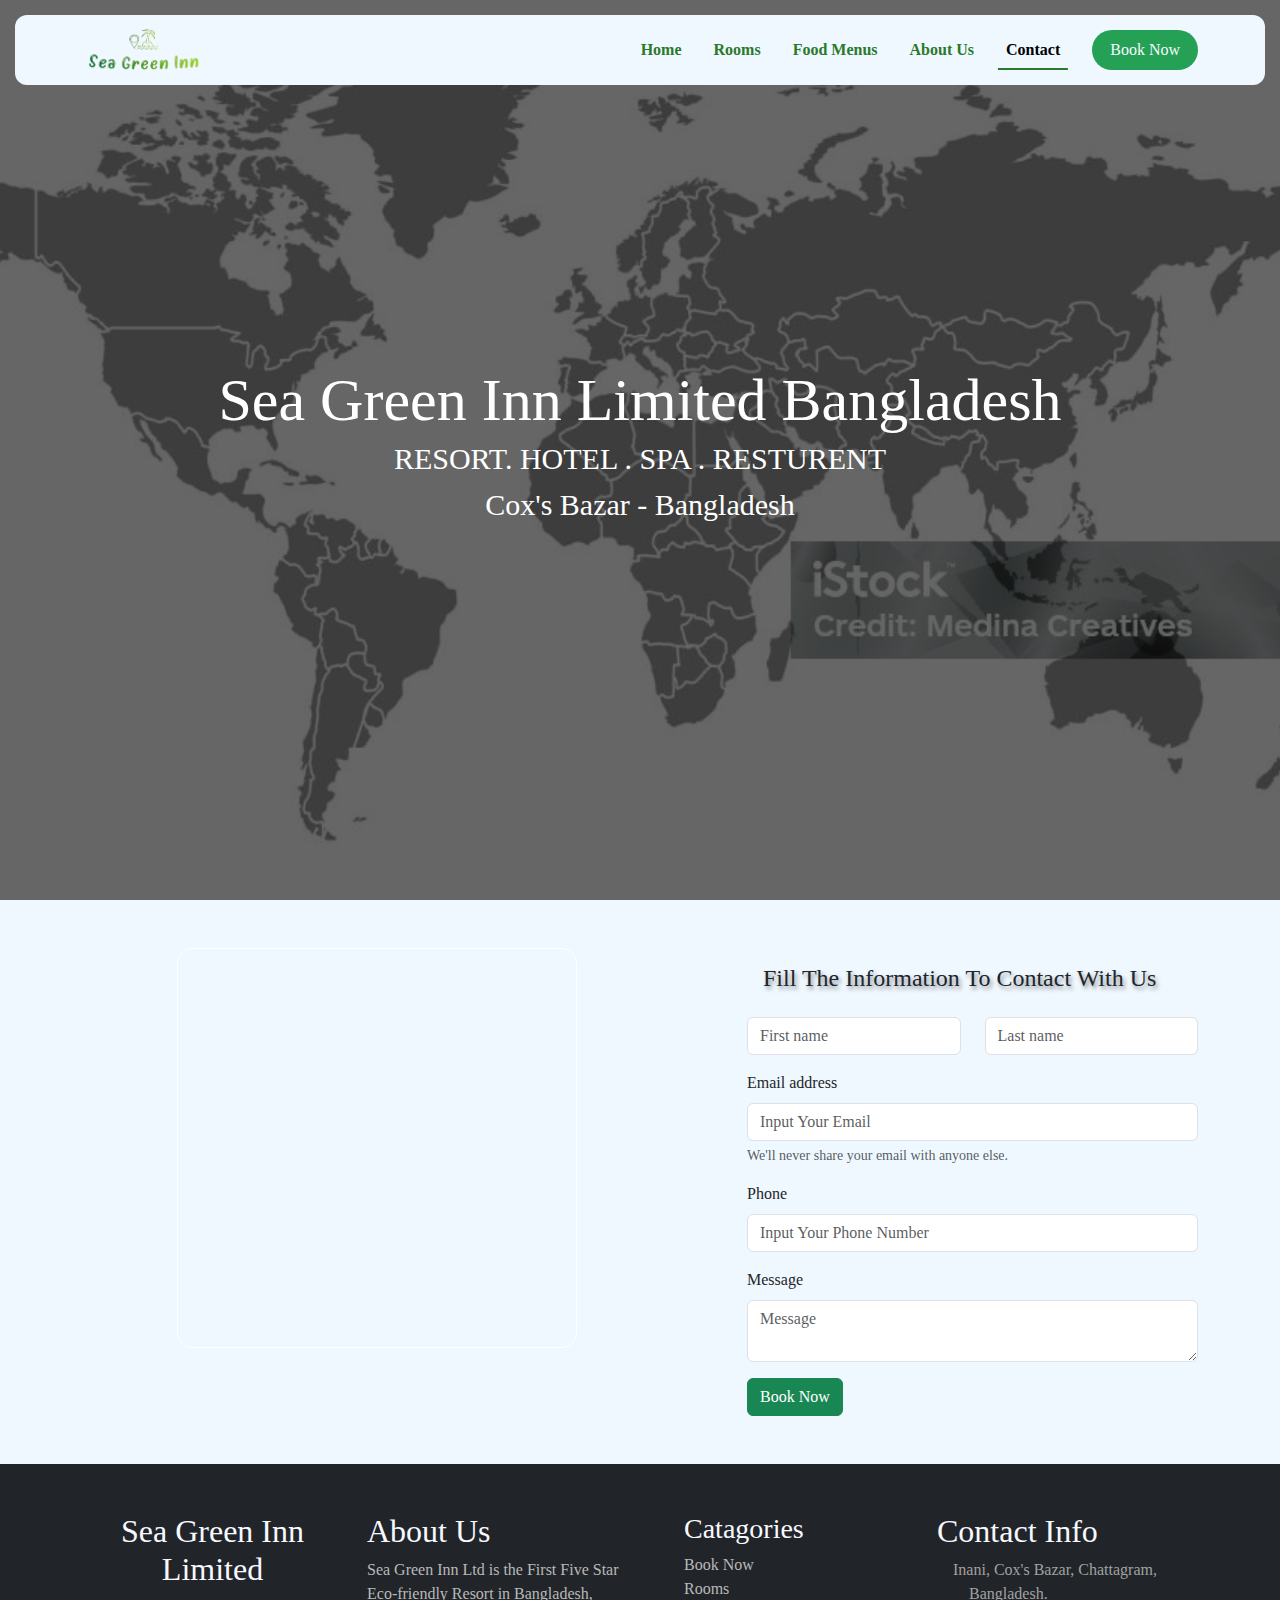
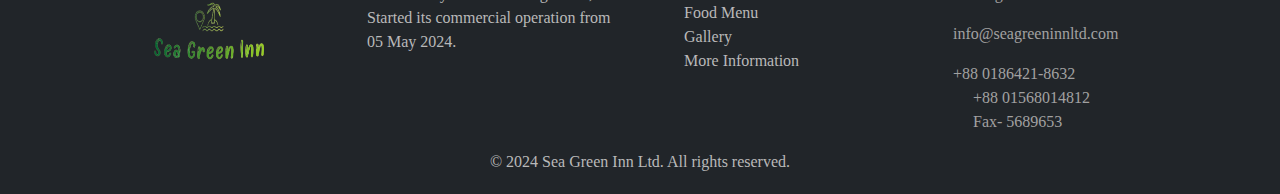
<file: Bootstrap-1/contact.html>
<!DOCTYPE html>
<html lang="en">

<head>
  <meta charset="UTF-8">
  <meta name="viewport" content="width=device-width, initial-scale=1.0">
  <title>Sea Green Inn</title>
  <link rel="stylesheet" href="styles/bootstrap.min.css">
  <link href="https://cdn.jsdelivr.net/npm/bootstrap@5.3.3/dist/css/bootstrap.min.css" rel="stylesheet"
    integrity="sha384-QWTKZyjpPEjISv5WaRU9OFeRpok6YctnYmDr5pNlyT2bRjXh0JMhjY6hW+ALEwIH" crossorigin="anonymous">
  <link rel="stylesheet" href="https://cdnjs.cloudflare.com/ajax/libs/font-awesome/6.5.2/css/all.min.css"
    integrity="sha512-SnH5WK+bZxgPHs44uWIX+LLJAJ9/2PkPKZ5QiAj6Ta86w+fsb2TkcmfRyVX3pBnMFcV7oQPJkl9QevSCWr3W6A=="
    crossorigin="anonymous" referrerpolicy="no-referrer" />
  <script src="https://cdn.jsdelivr.net/npm/@popperjs/core@2.11.8/dist/umd/popper.min.js"
    integrity="sha384-I7E8VVD/ismYTF4hNIPjVp/Zjvgyol6VFvRkX/vR+Vc4jQkC+hVqc2pM8ODewa9r"
    crossorigin="anonymous"></script>
  <script src="https://cdn.jsdelivr.net/npm/bootstrap@5.3.3/dist/js/bootstrap.min.js"
    integrity="sha384-0pUGZvbkm6XF6gxjEnlmuGrJXVbNuzT9qBBavbLwCsOGabYfZo0T0to5eqruptLy"
    crossorigin="anonymous"></script>
  <link rel="stylesheet" href="styles/style.css">
  <script type="text/javascript" src="javascript/navbar.js"></script>
</head>

<body>
  <!-- ==================Main================== -->
  <main>

    <!-- ===============Nav Bar=================== -->
    <nav class="navbar navbar-expand-lg fixed-top">
      <div class="container">
        <a class="navbar-brand me-lg-auto" href="index.html"><img src="images/Logo.png" height="50px" width="130px"
            alt="Sea Green Inn"></a>
        <div class="offcanvas offcanvas-end" tabindex="-1" id="offcanvasNavbar" aria-labelledby="offcanvasNavbarLabel">
          <div class="offcanvas-header">
            <a class="offcanvas-title" href="index.html" id="offcanvasNavbarLabel"><img src="images/Logo.png"
                height="50px" width="130px" alt="Sea Green Inn"></a>
            <button type="button" class="btn-close" data-bs-dismiss="offcanvas" aria-label="Close"></button>
          </div>
          <div class="offcanvas-body">
            <ul class="navbar-nav justify-content-end flex-grow-1 pe-3">
              <li class="nav-item">
                <a class="nav-link mx-lg-2" href="index.html">Home</a>
              </li>
              <li class="nav-item">
                <a class="nav-link mx-lg-2" href="rooms.html">Rooms</a>
              </li>
              <li class="nav-item">
                <a class="nav-link mx-lg-2" href="menu.html">Food Menus</a>
              </li>
              <li class="nav-item">
                <a class="nav-link mx-lg-2" href="about.html">About Us</a>
              </li>
              <li class="nav-item">
                <a class="nav-link mx-lg-2 active" href="contact.html">Contact</a>
              </li>
            </ul>
          </div>
        </div>
        <a href="booking.html" class="booking-button">Book Now</a>
        <button class="navbar-toggler pe-0" type="button" data-bs-toggle="offcanvas" data-bs-target="#offcanvasNavbar"
          aria-controls="offcanvasNavbar" aria-label="Toggle navigation">
          <span class="navbar-toggler-icon"></span>
        </button>
      </div>
    </nav>


    <!-- =======================Cover Photo Section================== -->
    <section class="cover-img-home cover-img-contact">
      <div class="container d-flex align-items-center justify-content-center fs-1 text-white flex-column">
        <h1>Sea Green Inn Limited Bangladesh</h1>
        <p class="lh-1">RESORT. HOTEL . SPA . RESTURENT</p>
        <p class="lh-1">Cox's Bazar - Bangladesh</p>
      </div>
    </section>
    
    
    <!-- =======================Contact Information=================== -->
    <section class="client-info">
      <div class="container py-5">
        <div class="row">
          <div class="col-md-1"></div>

          
          <div class="col-md-5">
            <iframe src="https://www.google.com/maps/embed?pb=!1m18!1m12!1m3!1d14875.633729896532!2d92.03910245107087!3d21.235479338272754!2m3!1f0!2f0!3f0!3m2!1i1024!2i768!4f13.1!3m3!1m2!1s0x30addb727b5567b5%3A0xbde0ca69c1bdf775!2sInani!5e0!3m2!1sen!2sbd!4v1715372028446!5m2!1sen!2sbd" width="400" height="400" style="border: 1px solid white; border-radius: 15px;" allowfullscreen="" loading="lazy" referrerpolicy="no-referrer-when-downgrade"></iframe>
          </div>
          <div class="col-md-1"></div>
          <div class=" col-md-5">
            <h4 class="shadow-h1 p-3">Fill The Information To Contact With Us</h4>
            <form action="#">
              <div class="row mb-3">
                <div class="col">
                  <input type="text" class="form-control" placeholder="First name" aria-label="First name">
                </div>
                <div class="col">
                  <input type="text" class="form-control" placeholder="Last name" aria-label="Last name">
                </div>
              </div>
              <div class="mb-3">
                <label for="exampleInputEmail1" class="form-label">Email address</label>
                <input type="email" class="form-control" id="exampleInputEmail1" placeholder="Input Your Email"
                  aria-describedby="emailHelp">
                <div id="emailHelp" class="form-text">We'll never share your email with anyone else.</div>
              </div>
              <div class="mb-3">
                <label for="phone" class="form-label">Phone</label>
                <input type="number" class="form-control" id="phone" placeholder="Input Your Phone Number">
              </div>
              <div class="mb-3">
                <label for="textaria" class="form-label">Message</label>
                <textarea class="form-control" id="textaria" placeholder="Message"></textarea>
              </div>
              <button type="submit" class="btn btn-success">Book Now</button>
            </form>

          </div>


        </div>
      </div>

      </div>
    </section>

  </main>
  <!-- ==========================Main End========================== -->



  <!-- ==========================Footer========================== -->
  <footer class="bg-dark py-5 mt-0 pb-1">
    <div class="container">
      <div class="row">
        <!-- Column 1 Start -->
        <div class="col-md-3 text-center">
          <h2 class="footer-about-h2">Sea Green Inn Limited</h2>
          <p class="d-block footer-about-p"><img src="images/Logo.png" width="50%" height="70px" alt="Sea Green Inn">
          </p>
        </div>
        <!-- Column 1 End -->
        <!-- Column 2 Start -->
        <div class="col-md-3">
          <h2 class="footer-about-h2">About Us</h2>
          <p class="d-block footer-about-p">Sea Green Inn Ltd is the First Five Star Eco-friendly Resort in Bangladesh,
            Started its commercial operation from 05 May 2024.</p>

          <!-- =====================Social Media Icon Start============= -->
          <div class="container d-flex gap-3">
            <a href="http://www.facebook.com/" target="_blank"><i class="fa-brands fa-facebook fa-2xl"></i></a>
            <a href="http://www.twitter.com/" target="_blank"><i class="fa-brands fa-twitter fa-2xl"></i></a>
            <a href="http://www.linkedin.com/" target="_blank"><i class="fa-brands fa-linkedin fa-2xl"></i></a>
            <a href="http://www.youtube.com/" target="_blank"><i class="fa-brands fa-youtube fa-2xl"></i></i></a>
          </div>
          <!-- ======================Social Media Icon End================= -->
        </div>
        <!-- Collumn 2 End -->

        <!-- Collumn 3 Start -->
        <div class="col-md-3 footer-col2">
          <ul class="footer-list-col2">
            <li class="h3">Catagories</li>
            <li><a href="booking.html" class="footer-catagories-list">Book Now</a></li>
            <li><a href="rooms.html" class="footer-catagories-list">Rooms</a></li>
            <li><a href="menu.html" class="footer-catagories-list">Food Menu</a></li>
            <li><a href="#" class="footer-catagories-list">Gallery</a></li>
            <li><a href="about.html" class="footer-catagories-list">More Information</a></li>
          </ul>
        </div>
        <!-- Collumn 3 End -->

        <!-- Collumn 4 Start -->
        <div class="col-md-3">
          <h2 class="footer-about-h2">Contact Info</h2>
          <p style="color: #a1a1a1; font-family: robot;"><i class="fa-solid fa-location-dot"
              style="color: #a1a1a1;"></i> &nbsp;&nbsp;&nbsp;&nbsp;Inani, Cox's Bazar, Chattagram,
            &nbsp;&nbsp;&nbsp;&nbsp;&nbsp;&nbsp;&nbsp;&nbsp;Bangladesh.</p>
          <p style="color: #a1a1a1; font-family: robot;"><i class="fa-solid fa-envelope" style="color: #a1a1a1;"></i>
            &nbsp;&nbsp;&nbsp;&nbsp;info@seagreeninnltd.com</p>
          <p style="color: #a1a1a1; font-family: robot;"> <i class="fa-solid fa-phone" style="color: #a1a1a1;"></i>
            &nbsp;&nbsp;&nbsp;&nbsp;+88 0186421-8632<br> &nbsp;&nbsp;&nbsp;&nbsp;&nbsp;&nbsp;&nbsp;&nbsp; +88
            01568014812<br> &nbsp;&nbsp;&nbsp;&nbsp;&nbsp;&nbsp;&nbsp;&nbsp; Fax- 5689653</p>
        </div>
      </div>
      <!-- Collumn 4 End -->

      <div class="container pb-0 mb-0" style="color: rgb(185, 185, 185); text-align: center;">
        <p>© 2024 Sea Green Inn Ltd. All rights reserved.</p>
      </div>
    </div>
  </footer>
  <!-- ==========================Footer End========================== -->
</body>

</html>
</file>
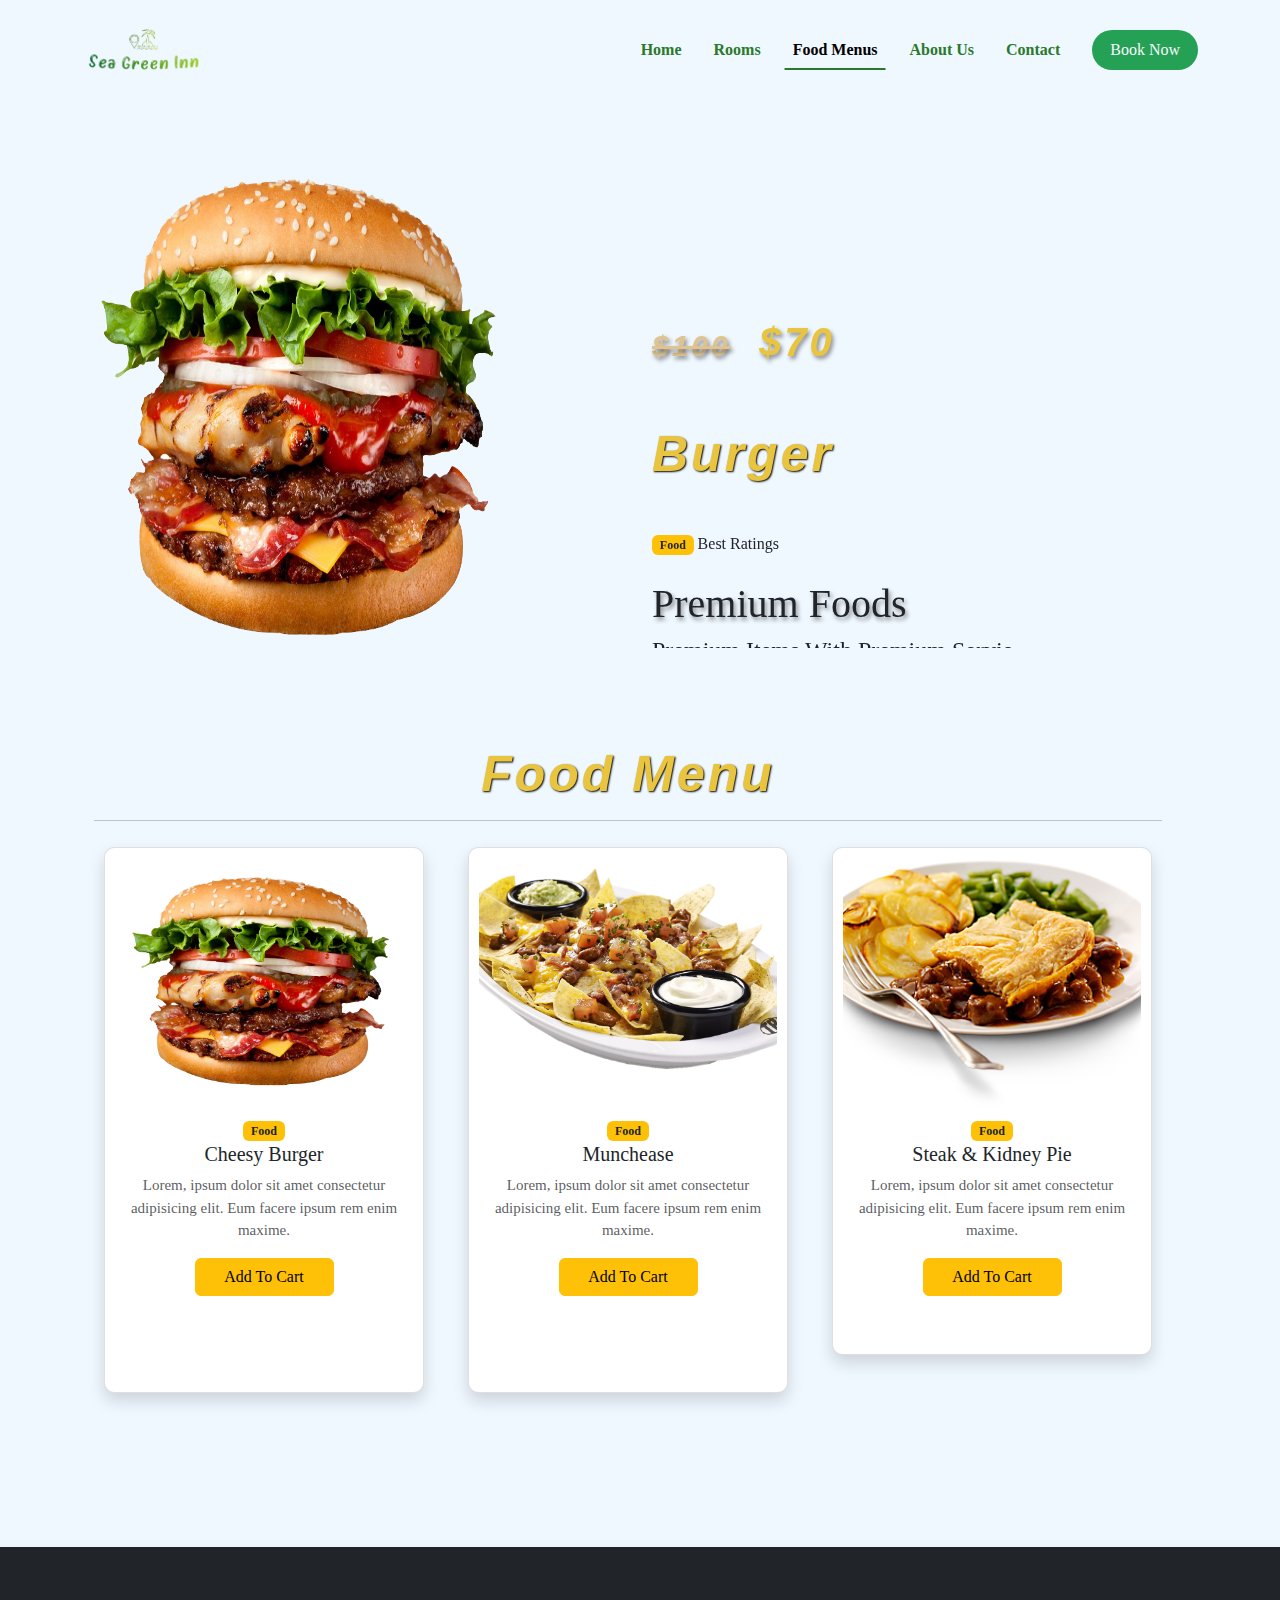
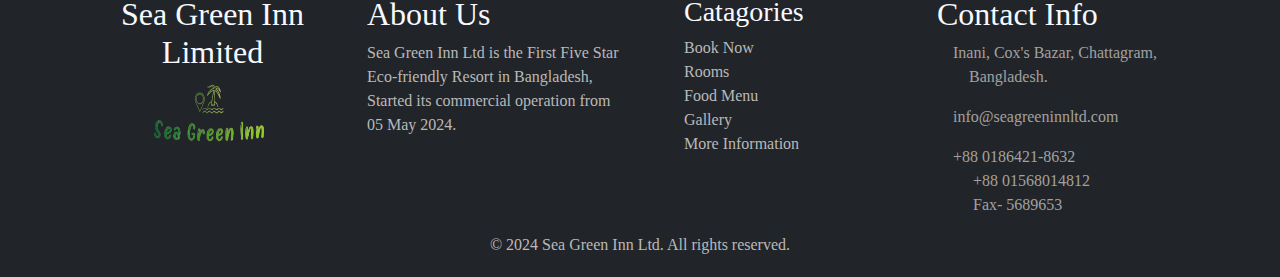
<file: Bootstrap-1/menu.html>
<!DOCTYPE html>
<html lang="en">

<head>
  <meta charset="UTF-8">
  <meta name="viewport" content="width=device-width, initial-scale=1.0">
  <title>Sea Green Inn</title>
  <link rel="stylesheet" href="styles/bootstrap.min.css">
  <link href="https://cdn.jsdelivr.net/npm/bootstrap@5.3.3/dist/css/bootstrap.min.css" rel="stylesheet"
    integrity="sha384-QWTKZyjpPEjISv5WaRU9OFeRpok6YctnYmDr5pNlyT2bRjXh0JMhjY6hW+ALEwIH" crossorigin="anonymous">
  <link rel="stylesheet" href="https://cdnjs.cloudflare.com/ajax/libs/font-awesome/6.5.2/css/all.min.css"
    integrity="sha512-SnH5WK+bZxgPHs44uWIX+LLJAJ9/2PkPKZ5QiAj6Ta86w+fsb2TkcmfRyVX3pBnMFcV7oQPJkl9QevSCWr3W6A=="
    crossorigin="anonymous" referrerpolicy="no-referrer" />
  <script src="https://cdn.jsdelivr.net/npm/@popperjs/core@2.11.8/dist/umd/popper.min.js"
    integrity="sha384-I7E8VVD/ismYTF4hNIPjVp/Zjvgyol6VFvRkX/vR+Vc4jQkC+hVqc2pM8ODewa9r"
    crossorigin="anonymous"></script>
  <script src="https://cdn.jsdelivr.net/npm/bootstrap@5.3.3/dist/js/bootstrap.min.js"
    integrity="sha384-0pUGZvbkm6XF6gxjEnlmuGrJXVbNuzT9qBBavbLwCsOGabYfZo0T0to5eqruptLy"
    crossorigin="anonymous"></script>
  <link rel="stylesheet" href="styles/style.css">
  <script type="text/javascript" src="javascript/navbar.js"></script>
</head>

<body>
  <!-- ==================Main================== -->
  <main>


    <!-- ===============Nav Bar=================== -->
    <nav class="navbar navbar-expand-lg fixed-top">
      <div class="container">
        <a class="navbar-brand me-lg-auto" href="index.html"><img src="images/Logo.png" height="50px" width="130px"
            alt="Sea Green Inn"></a>
        <div class="offcanvas offcanvas-end" tabindex="-1" id="offcanvasNavbar" aria-labelledby="offcanvasNavbarLabel">
          <div class="offcanvas-header">
            <a class="offcanvas-title" href="index.html" id="offcanvasNavbarLabel"><img src="images/Logo.png"
                height="50px" width="130px" alt="Sea Green Inn"></a>
            <button type="button" class="btn-close" data-bs-dismiss="offcanvas" aria-label="Close"></button>
          </div>
          <div class="offcanvas-body">
            <ul class="navbar-nav justify-content-end flex-grow-1 pe-3">
              <li class="nav-item">
                <a class="nav-link mx-lg-2" aria-current="page" href="index.html">Home</a>
              </li>
              <li class="nav-item">
                <a class="nav-link mx-lg-2" href="rooms.html">Rooms</a>
              </li>
              <li class="nav-item">
                <a class="nav-link mx-lg-2 active" href="menu.html">Food Menus</a>
              </li>
              <li class="nav-item">
                <a class="nav-link mx-lg-2" href="about.html">About Us</a>
              </li>
              <li class="nav-item">
                <a class="nav-link mx-lg-2" href="contact.html">Contact</a>
              </li>
            </ul>
          </div>
        </div>
        <a href="booking.html" class="booking-button">Book Now</a>
        <button class="navbar-toggler pe-0" type="button" data-bs-toggle="offcanvas" data-bs-target="#offcanvasNavbar"
          aria-controls="offcanvasNavbar" aria-label="Toggle navigation">
          <span class="navbar-toggler-icon"></span>
        </button>
      </div>
    </nav>

    <!-- Food Menus Carousel -->
    <section
      class="container-fluid my-5 text-center text-lg-start text-md-center text-sm-center text-xs-center text-xxs-center mb-5 mt-5">
      <div id="carouselExampleAutoplaying" class="carousel carousel-dark slide mb-5 mt-5" data-bs-ride="carousel">
        <div class="carousel-inner">
          <div class="carousel-item active">
            <div class="row text-start mpading">
              <div class="col-lg-5"><img src="images/foods1.png" class="w-100" alt=""></div>
              <div class="col-lg-5 marginpadding">
                <h1 class="shadow-h1 mt-5 mb-5 text-center text-lg-start text-md-center text-sm-center offer-price">
                  <del
                    style="color: #dfc390; font-family: 'Roboto', sans-serif; letter-spacing: 3px; line-height: 60px; font-style: italic; font-size: 30px; font-weight: 900;">$100</del>&nbsp;&nbsp;$70
                </h1>
                <h1 class="shadow-h1 mt-5 mb-5 text-center text-lg-start text-md-center text-sm-center food-title">
                  Burger</h1>
                <span class="badge bg-warning text-dark">Food</span>
                <span>Best Ratings</span>&nbsp;&nbsp;
                <span><i class="fa-solid fa-star fa-lg" style="color: #e9c43f;"></i> &nbsp;&nbsp;
                  <i class="fa-solid fa-star fa-lg" style="color: #e9c43f;"></i>&nbsp;&nbsp;
                  <i class="fa-solid fa-star fa-lg" style="color: #e9c43f;"></i> &nbsp;&nbsp;
                  <i class="fa-solid fa-star fa-lg" style="color: #e9c43f;"></i> &nbsp;&nbsp;
                  <i class="fa-solid fa-star fa-lg" style="color: #e9c43f;"></i> &nbsp;&nbsp;</span><br><br>
                <h1 class="shadow-h1">Premium Foods</h1>
                <h4>Premium Items With Premium Servie...</h4>
              </div>
            </div>
          </div>
          <div class="carousel-item ">
            <div class="row text-start mpading">
              <div class="col-lg-5 marginpadding">
                <h1 class="shadow-h1 mt-5 mb-5 text-center text-lg-start text-md-center text-sm-center offer-price"><del
                    style="color: #dfc390; font-family: 'Roboto', sans-serif; letter-spacing: 3px; line-height: 60px; font-style: italic; font-size: 30px; font-weight: 900;">$120</del>
                  &nbsp;&nbsp;$90</h1>
                <h1 class="shadow-h1 mt-5 mb-5 text-center text-lg-start text-md-center text-sm-center food-title">
                  Munchease</h1>
                <span class="badge bg-warning text-dark">Food</span>
                <span>Best Ratings</span>&nbsp;&nbsp;
                <span><i class="fa-solid fa-star fa-lg" style="color: #e9c43f;"></i> &nbsp;&nbsp;<i
                    class="fa-solid fa-star fa-lg" style="color: #e9c43f;"></i>&nbsp;&nbsp;<i
                    class="fa-solid fa-star fa-lg" style="color: #e9c43f;"></i> &nbsp;&nbsp;<i
                    class="fa-solid fa-star fa-lg" style="color: #e9c43f;"></i> &nbsp;&nbsp;<i
                    class="fa-solid fa-star fa-lg" style="color: #e9c43f;"></i> &nbsp;&nbsp;</span><br><br>
                <h1 class="shadow-h1">Quality In Food</h1>
                <h4>We Believe In Quality...</h4>
              </div>
              <div class="col-lg-5"> <img src="images/foods2.png" class=" w-100" alt="..."></div>
            </div>
          </div>
          <div class="carousel-item ">
            <div class="row text-start mpading">
              <div class="col-lg-5"> <img src="images/foods3.png" class=" w-100" alt="..."></div>
              <div class="col-lg-5 marginpadding">
                <h1 class="shadow-h1 mt-5 mb-5 text-center text-lg-start text-md-center text-sm-center offer-price">
                  <del
                    style="color: #dfc390; font-family: 'Roboto', sans-serif; letter-spacing: 3px; line-height: 60px; font-style: italic; font-size: 30px; font-weight: 900;">$100</del>&nbsp;&nbsp;$70
                </h1>
                <h1 class="shadow-h1 mt-5 mb-5 text-center text-lg-start text-md-center text-sm-center food-title">
                  Steak & Kidney Pie</h1>
                <span class="badge bg-warning text-dark">Food</span>
                <span>Best Ratings</span>&nbsp;&nbsp;
                <span><i class="fa-solid fa-star fa-lg" style="color: #e9c43f;"></i> &nbsp;&nbsp;
                  <i class="fa-solid fa-star fa-lg" style="color: #e9c43f;"></i>&nbsp;&nbsp;
                  <i class="fa-solid fa-star fa-lg" style="color: #e9c43f;"></i> &nbsp;&nbsp;
                  <i class="fa-solid fa-star fa-lg" style="color: #e9c43f;"></i> &nbsp;&nbsp;
                  <i class="fa-solid fa-star fa-lg" style="color: #e9c43f;"></i> &nbsp;&nbsp;</span><br><br>
                <h1 class="shadow-h1" style="padding-bottom: 20px;">Surprising Offer</h1>
              </div>
            </div>
          </div>
          <div class="carousel-item ">
            <div class="row text-start mpading">
              <div class="col-lg-5 marginpadding">
                <h1 class="shadow-h1 mt-5 mb-5 text-center text-lg-start text-md-center text-sm-center offer-price"><del
                    style="color: #dfc390; font-family: 'Roboto', sans-serif; letter-spacing: 3px; line-height: 60px; font-style: italic; font-size: 30px; font-weight: 900;">$120</del>
                  &nbsp;&nbsp;$90</h1>
                <h1 class="shadow-h1 mt-5 mb-5 text-center text-lg-start text-md-center text-sm-center food-title">
                  Cheesy Sandwich</h1>
                <span class="badge bg-warning text-dark">Food</span>
                <span>Best Ratings</span>&nbsp;&nbsp;
                <span><i class="fa-solid fa-star fa-lg" style="color: #e9c43f;"></i> &nbsp;&nbsp;<i
                    class="fa-solid fa-star fa-lg" style="color: #e9c43f;"></i>&nbsp;&nbsp;<i
                    class="fa-solid fa-star fa-lg" style="color: #e9c43f;"></i> &nbsp;&nbsp;<i
                    class="fa-solid fa-star fa-lg" style="color: #e9c43f;"></i> &nbsp;&nbsp;<i
                    class="fa-solid fa-star fa-lg" style="color: #e9c43f;"></i> &nbsp;&nbsp;</span><br><br>
                <h1 class="shadow-h1">Lot Of Items And Service</h1>
                <h4>We Are Providing Lot Of Services...</h4>
              </div>
              <div class="col-lg-5"> <img src="images/foods4.png" class=" w-100" alt="..."></div>
            </div>
          </div>
        </div>
        <button class="carousel-control-prev " type="button" data-bs-target="#carouselExampleAutoplaying"
          data-bs-slide="prev">
          <span class="visually-hidden">Previous</span>
        </button>
        <button class="carousel-control-next" type="button" data-bs-target="#carouselExampleAutoplaying"
          data-bs-slide="next">
          <span class="visually-hidden">Next</span>
        </button>
      </div>
    </section>

    <!-- ==================== Food Menu Cards ==================== -->
    <div class="container mt-5 mb-5 pb-5 food-menu justify-content-center align-items-center">
      <div class="container row text-center mt-5">
        <div class="col-md-12">
          <h1 class="text-center food-title shadow-h1 mt-5 ">Food Menu</h1>
          <hr>
        </div>
        <div class="container col-md-12 pb-5">
          <div class="row text-center">
            <div class="col-md-4 d-flex justify-content-center  ">
              <div class="card shadow food-card text-center" style="width: 20rem;">
                <img src="images/foods1.png" class="card-img-top food-img w-100" alt="...">
                <div class="card-body">
                  <span class="badge bg-warning text-dark">Food</span>
                  <h5 class="card-title">Cheesy Burger</h5>
                  <p class="card-text text-muted" style="font-size: 15px;">Lorem, ipsum dolor sit amet consectetur
                    adipisicing elit. Eum facere ipsum rem enim maxime.</p>
                  <button class="btn btn-warning w-50 food-button text-center align-items-center ">Add To Cart</button>
                </div>
              </div>
            </div>
            <div class="col-md-4 d-flex justify-content-center">
              <div class="card shadow food-card text-center" style="width: 20rem;">
                <img src="images/foods2.png" class="card-img-top food-img w-100" alt="...">
                <div class="card-body">
                  <span class="badge bg-warning text-dark">Food</span>
                  <h5 class="card-title">Munchease</h5>
                  <p class="card-text text-muted" style="font-size: 15px;">Lorem, ipsum dolor sit amet consectetur
                    adipisicing elit. Eum facere ipsum rem enim maxime.</p>
                  <button class="btn btn-warning w-50 food-button text-center align-items-center ">Add To Cart</button>
                </div>
              </div>
            </div>
            <div class="col-md-4 d-flex justify-content-center">
              <div class="card shadow food-card text-center mb-5 pb-5" style="width: 20rem;">
                <img src="images/foods3.png" class="card-img-top food-img w-100" alt="...">
                <div class="card-body">
                  <span class="badge bg-warning text-dark">Food</span>
                  <h5 class="card-title">Steak & Kidney Pie</h5>
                  <p class="card-text text-muted" style="font-size: 15px;">Lorem, ipsum dolor sit amet consectetur
                    adipisicing elit. Eum facere ipsum rem enim maxime.</p>
                  <button class="btn btn-warning w-50 food-button text-center align-items-center ">Add To Cart</button>
                </div>
              </div>
            </div>
          </div>
        </div>
      </div>

  </main>

  <!-- ==========================Footer========================== -->
  <footer class="bg-dark py-5 mt-0 pb-1">
    <div class="container">
      <div class="row">
        <!-- Column 1 Start -->
        <div class="col-md-3 text-center">
          <h2 class="footer-about-h2">Sea Green Inn Limited</h2>
          <p class="d-block footer-about-p"><img src="images/Logo.png" width="50%" height="70px" alt="Sea Green Inn">
          </p>
        </div>
        <!-- Column 1 End -->
        <!-- Column 2 Start -->
        <div class="col-md-3">
          <h2 class="footer-about-h2">About Us</h2>
          <p class="d-block footer-about-p">Sea Green Inn Ltd is the First Five Star Eco-friendly Resort in Bangladesh,
            Started its commercial operation from 05 May 2024.</p>

          <!-- =====================Social Media Icon Start============= -->
          <div class="container d-flex gap-3">
            <a href="http://www.facebook.com/" target="_blank"><i class="fa-brands fa-facebook fa-2xl"></i></a>
            <a href="http://www.twitter.com/" target="_blank"><i class="fa-brands fa-twitter fa-2xl"></i></a>
            <a href="http://www.linkedin.com/" target="_blank"><i class="fa-brands fa-linkedin fa-2xl"></i></a>
            <a href="http://www.youtube.com/" target="_blank"><i class="fa-brands fa-youtube fa-2xl"></i></i></a>
          </div>

        </div>

        <!-- Collumn 3 Start -->
        <div class="col-md-3 footer-col2">
          <ul class="footer-list-col2">
            <li class="h3">Catagories</li>
            <li><a href="booking.html" class="footer-catagories-list">Book Now</a></li>
            <li><a href="rooms.html" class="footer-catagories-list">Rooms</a></li>
            <li><a href="menu.html" class="footer-catagories-list">Food Menu</a></li>
            <li><a href="#" class="footer-catagories-list">Gallery</a></li>
            <li><a href="about.html" class="footer-catagories-list">More Information</a></li>
          </ul>
        </div>

        <!-- Collumn 4 Start -->
        <div class="col-md-3">
          <h2 class="footer-about-h2">Contact Info</h2>
          <p style="color: #a1a1a1; font-family: robot;"><i class="fa-solid fa-location-dot"
              style="color: #a1a1a1;"></i> &nbsp;&nbsp;&nbsp;&nbsp;Inani, Cox's Bazar, Chattagram,
            &nbsp;&nbsp;&nbsp;&nbsp;&nbsp;&nbsp;&nbsp;&nbsp;Bangladesh.</p>
          <p style="color: #a1a1a1; font-family: robot;"><i class="fa-solid fa-envelope" style="color: #a1a1a1;"></i>
            &nbsp;&nbsp;&nbsp;&nbsp;info@seagreeninnltd.com</p>
          <p style="color: #a1a1a1; font-family: robot;"> <i class="fa-solid fa-phone" style="color: #a1a1a1;"></i>
            &nbsp;&nbsp;&nbsp;&nbsp;+88 0186421-8632<br> &nbsp;&nbsp;&nbsp;&nbsp;&nbsp;&nbsp;&nbsp;&nbsp; +88
            01568014812<br> &nbsp;&nbsp;&nbsp;&nbsp;&nbsp;&nbsp;&nbsp;&nbsp; Fax- 5689653</p>
        </div>
      </div>

      <div class="container pb-0 mb-0" style="color: rgb(185, 185, 185); text-align: center;">
        <p>© 2024 Sea Green Inn Ltd. All rights reserved.</p>
      </div>
    </div>
  </footer>

</body>

</html>
</file>
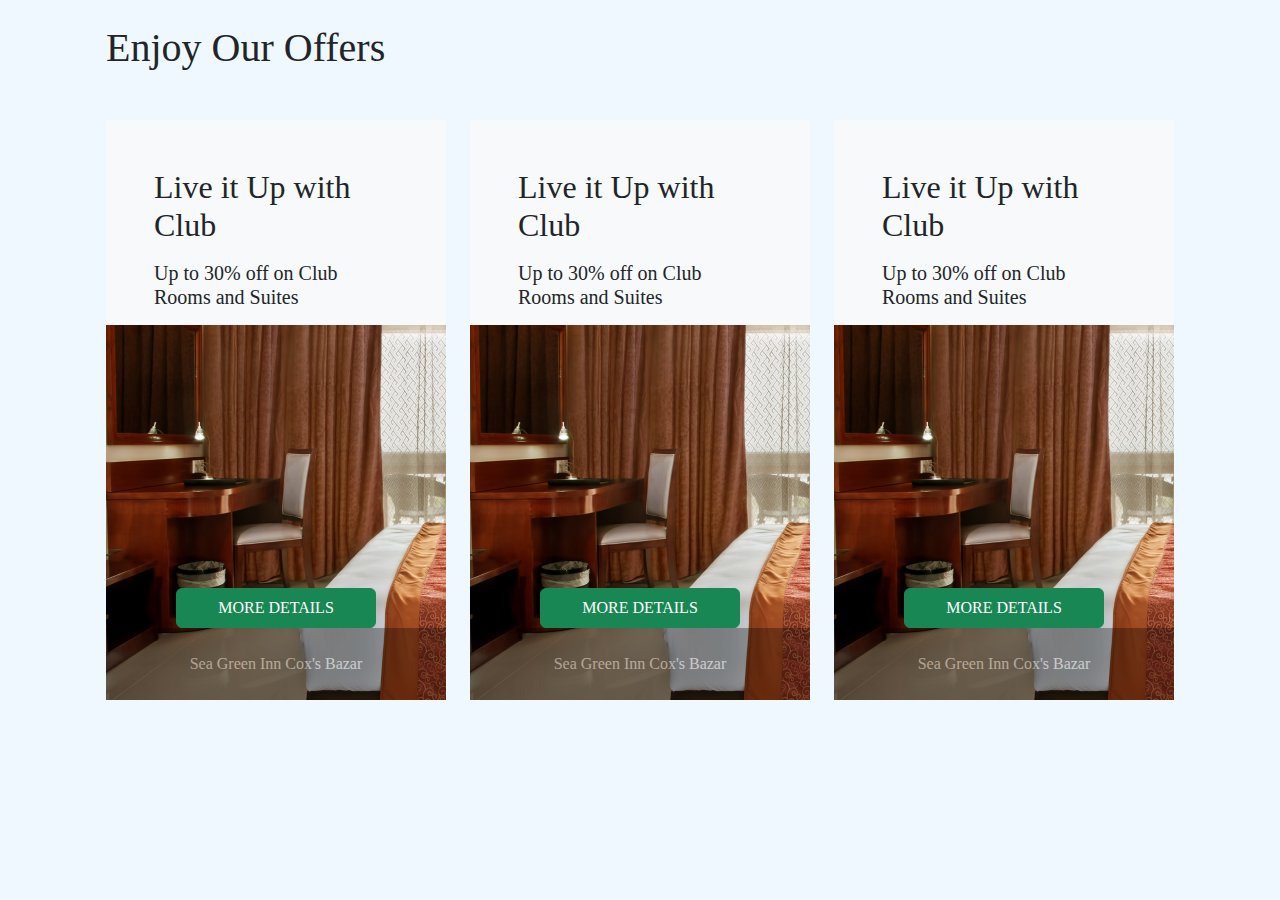
<file: Bootstrap-1/offers.html>
<!DOCTYPE html>
<html lang="en">

<head>
    <meta charset="UTF-8">
    <meta name="viewport" content="width=device-width, initial-scale=1.0">
    <title>Sea Green Inn</title>
    <link rel="stylesheet" href="styles/bootstrap.min.css">
    <link href="https://cdn.jsdelivr.net/npm/bootstrap@5.3.3/dist/css/bootstrap.min.css" rel="stylesheet"
      integrity="sha384-QWTKZyjpPEjISv5WaRU9OFeRpok6YctnYmDr5pNlyT2bRjXh0JMhjY6hW+ALEwIH" crossorigin="anonymous">
    <link rel="stylesheet" href="https://cdnjs.cloudflare.com/ajax/libs/font-awesome/6.5.2/css/all.min.css"
      integrity="sha512-SnH5WK+bZxgPHs44uWIX+LLJAJ9/2PkPKZ5QiAj6Ta86w+fsb2TkcmfRyVX3pBnMFcV7oQPJkl9QevSCWr3W6A=="
      crossorigin="anonymous" referrerpolicy="no-referrer" />
    <script src="https://cdn.jsdelivr.net/npm/@popperjs/core@2.11.8/dist/umd/popper.min.js"
      integrity="sha384-I7E8VVD/ismYTF4hNIPjVp/Zjvgyol6VFvRkX/vR+Vc4jQkC+hVqc2pM8ODewa9r"
      crossorigin="anonymous"></script>
    <script src="https://cdn.jsdelivr.net/npm/bootstrap@5.3.3/dist/js/bootstrap.min.js"
      integrity="sha384-0pUGZvbkm6XF6gxjEnlmuGrJXVbNuzT9qBBavbLwCsOGabYfZo0T0to5eqruptLy"
      crossorigin="anonymous"></script>
    <link rel="stylesheet" href="styles/style.css">
    <script type="text/javascript" src="javascript/navbar.js"></script>
  </head>

<body>
    <!-- ======= 3 Jumbotron in a line ========= -->
    <section class="mb-4 container h-auto">
        <h1 class="mt-4 mx-4 mb-0">Enjoy Our Offers</h1>

        <div class="h-auto h-175px container row align-items-md-stretch d-flex m-auto mt-5">
            <!--Romm and Suits Offer-->
            <div class="col-md-4">
                <div class="bg-light" style="height: 500px;">
                    <h2 class="pt-5 px-5">Live it Up with Club</h2>
                    <h5 class="py-2 px-5">Up to 30% off on Club Rooms and Suites</h5>
                    <div class="room-offer1 h-75 text-white text-bg-danger" style="text-align: center;">
                        <button class="align-baseline btn btn-success"
                            style="height: 40px; width: 200px; margin-top: 263px;" type="button">MORE DETAILS</button>
                        <div style="background-color: black; opacity: .3;">
                            <p class="p-4"><i class="fa-solid fa-location-dot"
                                style="color: #a1a1a1;"></i> Sea Green Inn Cox's Bazar</p>
                        </div>
                    </div>
                </div>
            </div>
            <div class="col-md-4">
                <div class="bg-light" style="height: 500px;">
                    <h2 class="pt-5 px-5">Live it Up with Club</h2>
                    <h5 class="py-2 px-5">Up to 30% off on Club Rooms and Suites</h5>
                    <div class="room-offer1 h-75 text-white text-bg-danger" style="text-align: center;">
                        <button class="align-baseline btn btn-success"
                            style="height: 40px; width: 200px; margin-top: 263px;" type="button">MORE DETAILS</button>
                        <div style="background-color: black; opacity: .3;">
                            <p class="p-4"><i class="fa-solid fa-location-dot"
                                style="color: #a1a1a1;"></i> Sea Green Inn Cox's Bazar</p>
                        </div>
                    </div>
                </div>
            </div>
            <div class="col-md-4">
                <div class="bg-light" style="height: 500px;">
                    <h2 class="pt-5 px-5">Live it Up with Club</h2>
                    <h5 class="py-2 px-5">Up to 30% off on Club Rooms and Suites</h5>
                    <div class="room-offer1 h-75 text-white text-bg-danger" style="text-align: center;">
                        <button class="align-baseline btn btn-success"
                            style="height: 40px; width: 200px; margin-top: 263px;" type="button">MORE DETAILS</button>
                        <div style="background-color: black; opacity: .3;">
                            <p class="p-4"><i class="fa-solid fa-location-dot"
                                style="color: #a1a1a1;"></i> Sea Green Inn Cox's Bazar</p>
                        </div>
                    </div>
                </div>
            </div>

        </div>
    </section>
    <!-- ======= 3 Jumbotron in a line finish ========= -->






</body>

</html>
</file>
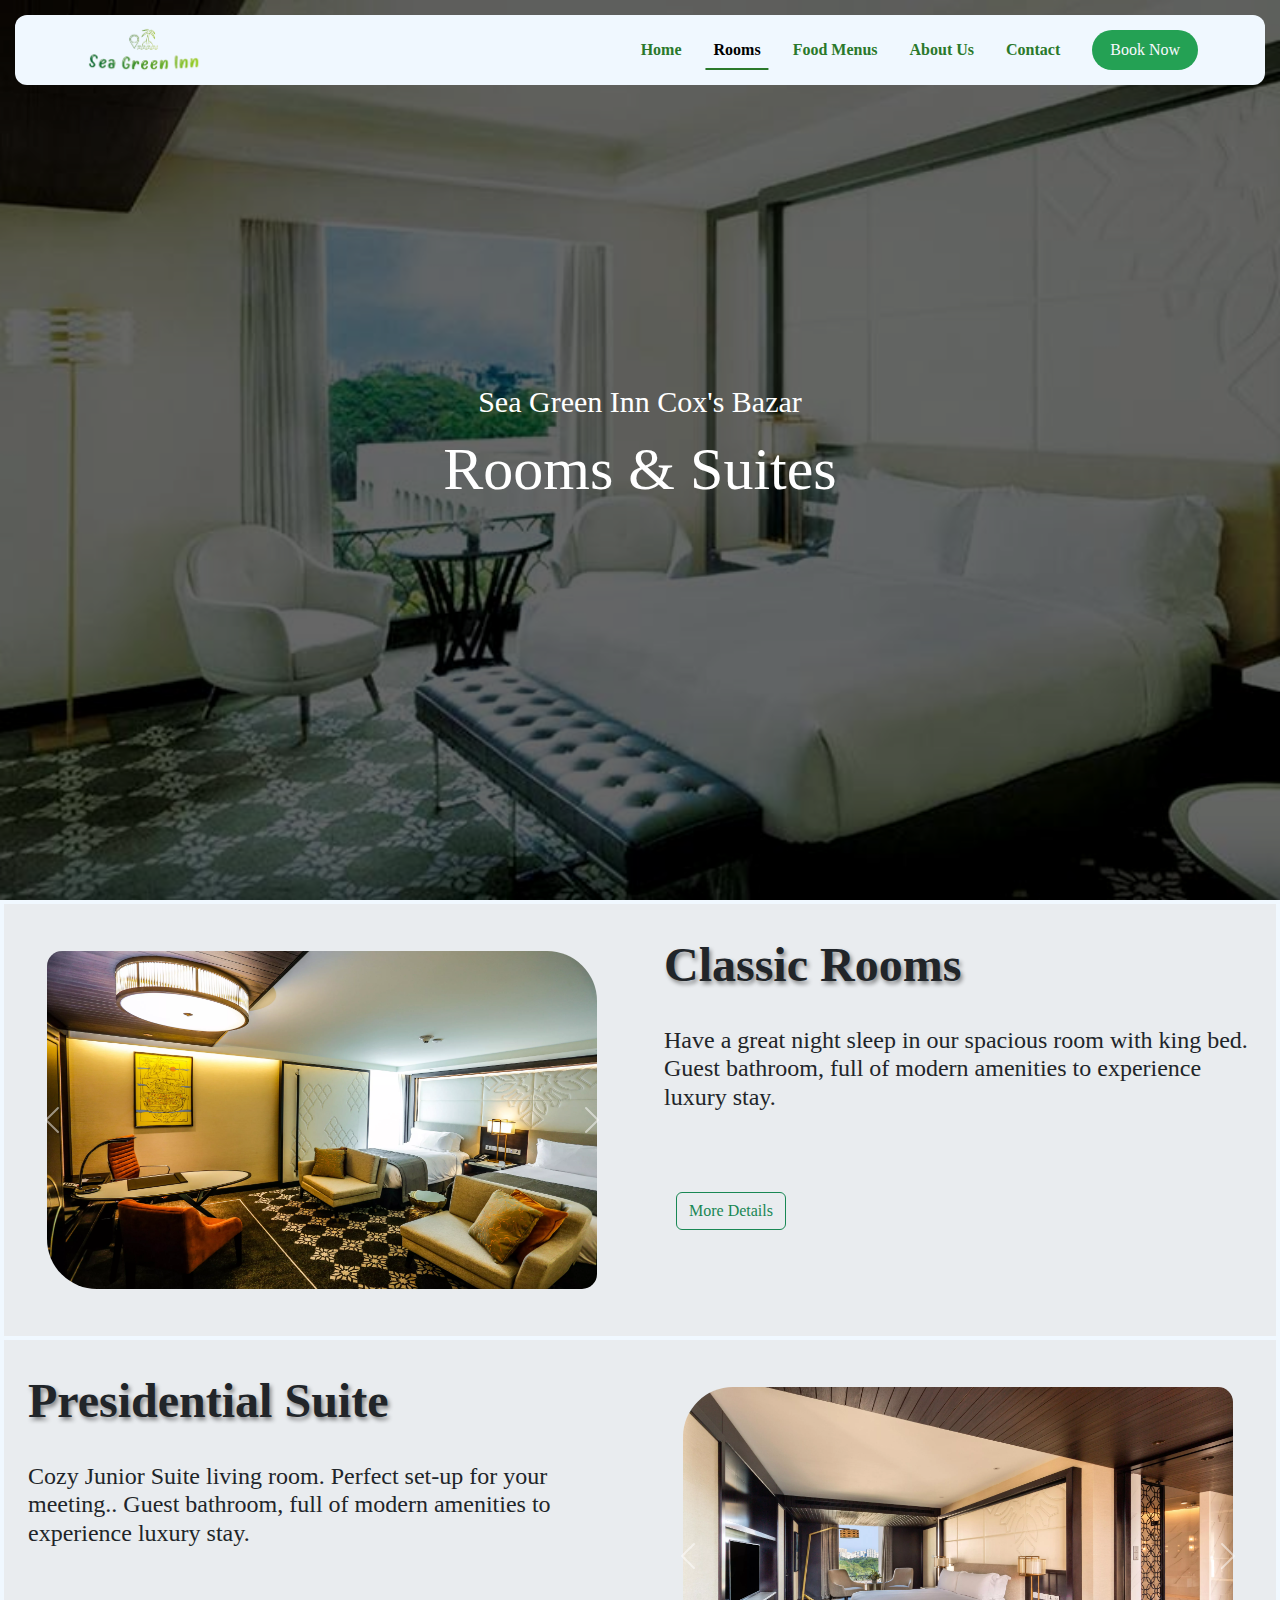
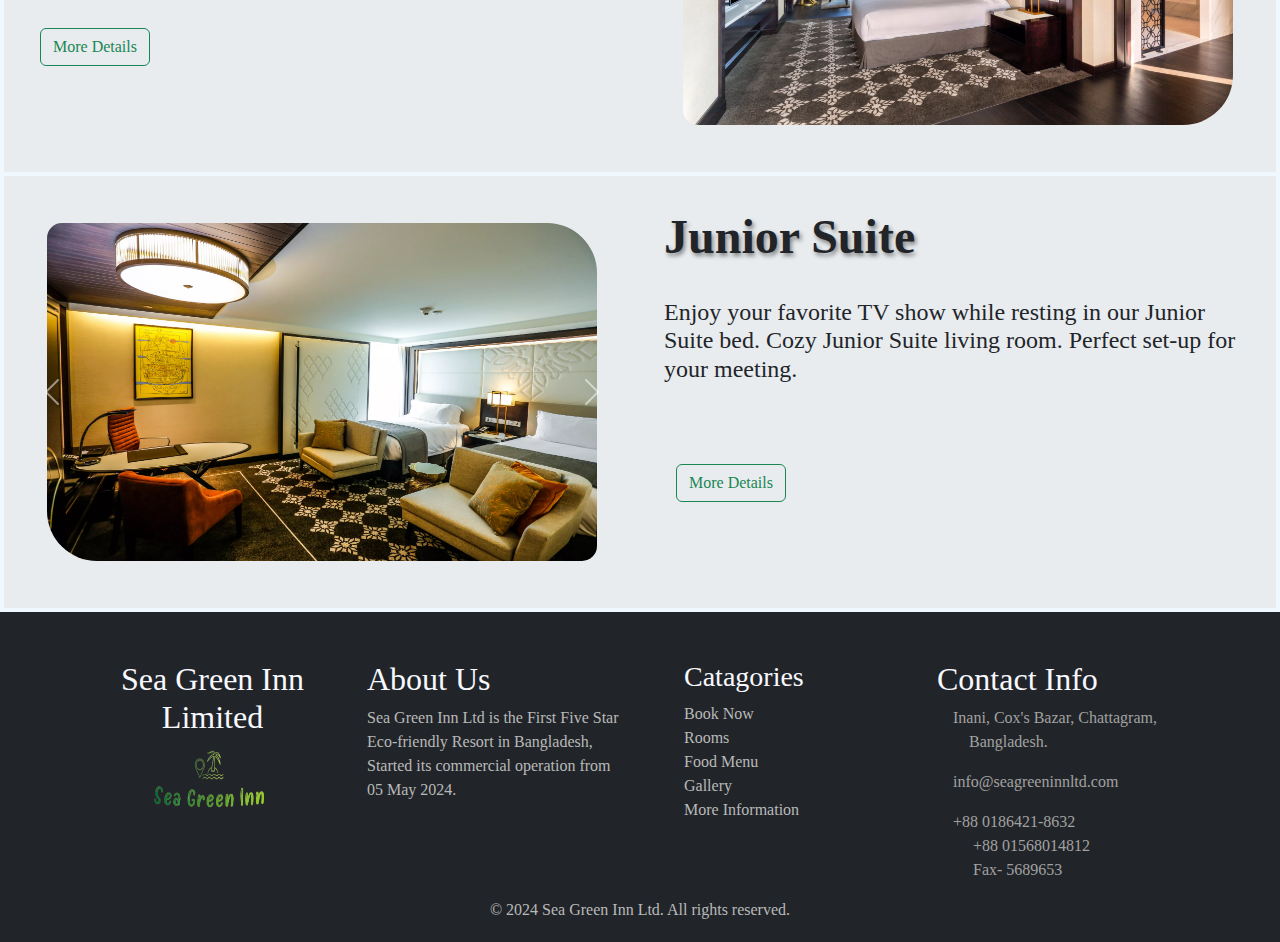
<file: Bootstrap-1/rooms.html>
<!DOCTYPE html>
<html lang="en">

<head>
  <meta charset="UTF-8">
  <meta name="viewport" content="width=device-width, initial-scale=1.0">
  <title>Sea Green Inn</title>
  <link rel="stylesheet" href="styles/bootstrap.min.css">
  <link href="https://cdn.jsdelivr.net/npm/bootstrap@5.3.3/dist/css/bootstrap.min.css" rel="stylesheet"
    integrity="sha384-QWTKZyjpPEjISv5WaRU9OFeRpok6YctnYmDr5pNlyT2bRjXh0JMhjY6hW+ALEwIH" crossorigin="anonymous">
  <link rel="stylesheet" href="https://cdnjs.cloudflare.com/ajax/libs/font-awesome/6.5.2/css/all.min.css"
    integrity="sha512-SnH5WK+bZxgPHs44uWIX+LLJAJ9/2PkPKZ5QiAj6Ta86w+fsb2TkcmfRyVX3pBnMFcV7oQPJkl9QevSCWr3W6A=="
    crossorigin="anonymous" referrerpolicy="no-referrer" />
  <script src="https://cdn.jsdelivr.net/npm/@popperjs/core@2.11.8/dist/umd/popper.min.js"
    integrity="sha384-I7E8VVD/ismYTF4hNIPjVp/Zjvgyol6VFvRkX/vR+Vc4jQkC+hVqc2pM8ODewa9r"
    crossorigin="anonymous"></script>
  <script src="https://cdn.jsdelivr.net/npm/bootstrap@5.3.3/dist/js/bootstrap.min.js"
    integrity="sha384-0pUGZvbkm6XF6gxjEnlmuGrJXVbNuzT9qBBavbLwCsOGabYfZo0T0to5eqruptLy"
    crossorigin="anonymous"></script>
  <link rel="stylesheet" href="styles/style.css">
  <script type="text/javascript" src="javascript/navbar.js"></script>
</head>

<body>
  <!-- ============================Main==================== -->
  <main>


    <!-- ===============Nav Bar=================== -->
    <nav class="navbar navbar-expand-lg fixed-top">
      <div class="container">
        <a class="navbar-brand me-lg-auto" href="index.html"><img src="images/Logo.png" height="50px" width="130px"
            alt="Sea Green Inn"></a>
        <div class="offcanvas offcanvas-end" tabindex="-1" id="offcanvasNavbar" aria-labelledby="offcanvasNavbarLabel">
          <div class="offcanvas-header">
            <a class="offcanvas-title" href="index.html" id="offcanvasNavbarLabel"><img src="images/Logo.png"
                height="50px" width="130px" alt="Sea Green Inn"></a>
            <button type="button" class="btn-close" data-bs-dismiss="offcanvas" aria-label="Close"></button>
          </div>
          <div class="offcanvas-body">
            <ul class="navbar-nav justify-content-end flex-grow-1 pe-3">
              <li class="nav-item">
                <a class="nav-link mx-lg-2" aria-current="page" href="index.html">Home</a>
              </li>
              <li class="nav-item">
                <a class="nav-link mx-lg-2 active" href="rooms.html">Rooms</a>
              </li>
              <li class="nav-item">
                <a class="nav-link mx-lg-2" href="menu.html">Food Menus</a>
              </li>
              <li class="nav-item">
                <a class="nav-link mx-lg-2" href="about.html">About Us</a>
              </li>
              <li class="nav-item">
                <a class="nav-link mx-lg-2" href="contact.html">Contact</a>
              </li>
            </ul>
          </div>
        </div>
        <a href="booking.html" class="booking-button">Book Now</a>
        <button class="navbar-toggler pe-0" type="button" data-bs-toggle="offcanvas" data-bs-target="#offcanvasNavbar"
          aria-controls="offcanvasNavbar" aria-label="Toggle navigation">
          <span class="navbar-toggler-icon"></span>
        </button>
      </div>
    </nav>
    <!-- =======================Nav Bar End=================== -->





    <!-- =======================Cover Photo Section================== -->
    <section class="cover-img-home cover-img-rooms">
      <div class="container d-flex align-items-center justify-content-center fs-1 text-white flex-column">
        <p class="lh-1">Sea Green Inn Cox's Bazar</p>
        <h1 style="size: 100px;">Rooms & Suites</h1>
      </div>
    </section>
    <!-- =======================Cover Photo Section End=================== -->


  </main>
  <!-- ==========================Main End========================== -->

  <section>
    <div class="row m-md-1 bg-body d-flex justify-content-center">
      <!-- ======== Carousel Start ======== -->
      <div id="carouselExample" class="carousel slide container-fluid bg-body-secondary col-md-6 py-3">
        <div class="carousel-inner">
          <div class="carousel-item active" style="max-height: 400px; min-width: 400px ;">
            <img src="images/room10.webp" class="d-block w-100" alt="Classic Room"
              style="width:100%; height:100%; border-radius: 15px 50px;">
          </div>
          <div class="carousel-item" style="max-height: 400px; min-width: 400px;">
            <img src="images/room9.avif" class="d-block w-100" alt="..."
              style="width:100%; height:100%; border-radius: 15px 50px;">
          </div>
          <div class="carousel-item" style="max-height: 400px; min-width: 400px;">
            <img src="images/room8.avif" class="d-block w-100" alt="Other"
              style="width:100%; height:100%; border-radius: 15px 50px;">
          </div>
        </div>
        <button class="carousel-control-prev" type="button" data-bs-target="#carouselExample" data-bs-slide="prev">
          <span class="carousel-control-prev-icon" aria-hidden="true"></span>
          <span class="visually-hidden">Previous</span>
        </button>
        <button class="carousel-control-next" type="button" data-bs-target="#carouselExample" data-bs-slide="next">
          <span class="carousel-control-next-icon" aria-hidden="true"></span>
          <span class="visually-hidden">Next</span>
        </button>
      </div>
      <!-- ======== Carousel Finish ======== -->
      <div class="container bg-body-secondary col-md-6 py-2">
        <div class="container">
          <span class="container">
            <h1 class="display-5 fw-bold shadow-h1">Classic Rooms</h1>
          </span>
          <span class="m-1 container">
            <h4>Have a great night sleep in our spacious room with king bed. Guest bathroom, full of modern amenities
              to experience luxury stay.</h4>
          </span>
          <div class="container align-baseline align-content-center"><a href="#bookNow"><button
                class="mt-5 btn btn-outline-success btn-md" class="margin:auto" type="button">More Details</button></a>
          </div>
        </div>
      </div>
    </div>
  </section>


  <section>
    <div class="row m-md-1 bg-body d-flex justify-content-center">
      <div class="container bg-body-secondary col-md-6 py-2">
        <div class="container">
          <span class="container">
            <h1 class="display-5 fw-bold shadow-h1">Presidential Suite</h1>
          </span>
          <span class="m-1 container">
            <h4>Cozy Junior Suite living room. Perfect set-up for your meeting.. Guest bathroom, full of modern
              amenities to experience luxury stay.</h4>
          </span>
          <div class="container align-baseline align-content-center"><a href="#bookNow"><button
                class="mt-5 btn btn-outline-success btn-md" class="margin:auto" type="button">More Details</button></a>
          </div>
        </div>
      </div>
      <!-- ======== Carousel Start ======== -->
      <div id="carouselExample2" class="carousel slide container-fluid bg-body-secondary col-md-6 py-3">
        <div class="carousel-inner">
          <div class="carousel-item active" style="max-height: 400px; min-width: 400px ;">
            <img src="images/room6.webp" class="d-block w-100" alt="Classic Room"
              style="width:100%; height:100%; border-radius: 50px 15px;">
          </div>
          <div class="carousel-item" style="max-height: 400px; min-width: 400px;">
            <img src="images/room5.jpeg" class="d-block w-100" alt="..."
              style="width:100%; height:100%; border-radius: 50px 15px;">
          </div>
          <div class="carousel-item" style="max-height: 400px; min-width: 400px;">
            <img src="images/room8.avif" class="d-block w-100" alt="Other"
              style="width:100%; height:100%; border-radius: 50px 15px;">
          </div>
        </div>
        <button class="carousel-control-prev" type="button" data-bs-target="#carouselExample2" data-bs-slide="prev">
          <span class="carousel-control-prev-icon" aria-hidden="true"></span>
          <span class="visually-hidden">Previous</span>
        </button>
        <button class="carousel-control-next" type="button" data-bs-target="#carouselExample2" data-bs-slide="next">
          <span class="carousel-control-next-icon" aria-hidden="true"></span>
          <span class="visually-hidden">Next</span>
        </button>
      </div>
      <!-- ======== Carousel Finish ======== -->
    </div>
  </section>


  <section>
    <div class="row m-md-1 bg-body d-flex justify-content-center">
      <!-- ======== Carousel Start ======== -->
      <div id="carouselExample" class="carousel slide container-fluid bg-body-secondary col-md-6 py-3">
        <div class="carousel-inner">
          <div class="carousel-item active" style="max-height: 400px; min-width: 400px ;">
            <img src="images/room10.webp" class="d-block w-100" alt="Classic Room"
              style="width:100%; height:100%; border-radius: 15px 50px;">
          </div>
          <div class="carousel-item" style="max-height: 400px; min-width: 400px;">
            <img src="images/room9.avif" class="d-block w-100" alt="..."
              style="width:100%; height:100%; border-radius: 15px 50px;">
          </div>
          <div class="carousel-item" style="max-height: 400px; min-width: 400px;">
            <img src="images/room8.avif" class="d-block w-100" alt="Other"
              style="width:100%; height:100%; border-radius: 15px 50px;">
          </div>
        </div>
        <button class="carousel-control-prev" type="button" data-bs-target="#carouselExample" data-bs-slide="prev">
          <span class="carousel-control-prev-icon" aria-hidden="true"></span>
          <span class="visually-hidden">Previous</span>
        </button>
        <button class="carousel-control-next" type="button" data-bs-target="#carouselExample" data-bs-slide="next">
          <span class="carousel-control-next-icon" aria-hidden="true"></span>
          <span class="visually-hidden">Next</span>
        </button>
      </div>
      <!-- ======== Carousel Finish ======== -->
      <div class="container bg-body-secondary col-md-6 py-2">
        <div class="container">
          <span class="container">
            <h1 class="display-5 fw-bold shadow-h1">Junior Suite</h1>
          </span>
          <span class="m-1 container">
            <h4>Enjoy your favorite TV show while resting in our Junior Suite bed. Cozy Junior Suite living room.
              Perfect set-up for your meeting.</h4>
          </span>
          <div class="container align-baseline align-content-center"><a href="#bookNow"><button
                class="mt-5 btn btn-outline-success btn-md" type="button">More Details</button></a>
          </div>
        </div>
      </div>
    </div>
  </section>





  <!-- ==========================Footer========================== -->
  <footer class="bg-dark py-5 mt-0 pb-1">
    <div class="container">
      <div class="row">
        <!-- Column 1 Start -->
        <div class="col-md-3 text-center">
          <h2 class="footer-about-h2">Sea Green Inn Limited</h2>
          <p class="d-block footer-about-p"><img src="images/Logo.png" width="50%" height="70px" alt="Sea Green Inn">
          </p>
        </div>
        <!-- Column 1 End -->
        <!-- Column 2 Start -->
        <div class="col-md-3">
          <h2 class="footer-about-h2">About Us</h2>
          <p class="d-block footer-about-p">Sea Green Inn Ltd is the First Five Star Eco-friendly Resort in Bangladesh,
            Started its commercial operation from 05 May 2024.</p>

          <!-- =====================Social Media Icon Start============= -->
          <div class="container d-flex gap-3">
            <a href="http://www.facebook.com/" target="_blank"><i class="fa-brands fa-facebook fa-2xl"></i></a>
            <a href="http://www.twitter.com/" target="_blank"><i class="fa-brands fa-twitter fa-2xl"></i></a>
            <a href="http://www.linkedin.com/" target="_blank"><i class="fa-brands fa-linkedin fa-2xl"></i></a>
            <a href="http://www.youtube.com/" target="_blank"><i class="fa-brands fa-youtube fa-2xl"></i></i></a>
          </div>
          <!-- ======================Social Media Icon End================= -->
        </div>
        <!-- Collumn 2 End -->

        <!-- Collumn 3 Start -->
        <div class="col-md-3 footer-col2">
          <ul class="footer-list-col2">
            <li class="h3">Catagories</li>
            <li><a href="booking.html" class="footer-catagories-list">Book Now</a></li>
            <li><a href="rooms.html" class="footer-catagories-list">Rooms</a></li>
            <li><a href="menu.html" class="footer-catagories-list">Food Menu</a></li>
            <li><a href="#" class="footer-catagories-list">Gallery</a></li>
            <li><a href="about.html" class="footer-catagories-list">More Information</a></li>
          </ul>
        </div>
        <!-- Collumn 3 End -->

        <!-- Collumn 4 Start -->
        <div class="col-md-3">
          <h2 class="footer-about-h2">Contact Info</h2>
          <p style="color: #a1a1a1; font-family: robot;"><i class="fa-solid fa-location-dot"
              style="color: #a1a1a1;"></i> &nbsp;&nbsp;&nbsp;&nbsp;Inani, Cox's Bazar, Chattagram,
            &nbsp;&nbsp;&nbsp;&nbsp;&nbsp;&nbsp;&nbsp;&nbsp;Bangladesh.</p>
          <p style="color: #a1a1a1; font-family: robot;"><i class="fa-solid fa-envelope" style="color: #a1a1a1;"></i>
            &nbsp;&nbsp;&nbsp;&nbsp;info@seagreeninnltd.com</p>
          <p style="color: #a1a1a1; font-family: robot;"> <i class="fa-solid fa-phone" style="color: #a1a1a1;"></i>
            &nbsp;&nbsp;&nbsp;&nbsp;+88 0186421-8632<br> &nbsp;&nbsp;&nbsp;&nbsp;&nbsp;&nbsp;&nbsp;&nbsp; +88
            01568014812<br> &nbsp;&nbsp;&nbsp;&nbsp;&nbsp;&nbsp;&nbsp;&nbsp; Fax- 5689653</p>
        </div>
      </div>
      <!-- Collumn 4 End -->

      <div class="container pb-0 mb-0" style="color: rgb(185, 185, 185); text-align: center;">
        <p>© 2024 Sea Green Inn Ltd. All rights reserved.</p>
      </div>
    </div>
  </footer>
  <!-- ==========================Footer End========================== -->
</body>

</html>
</file>
<file: Bootstrap-1/styles/style.css>
/* html {
    scroll-behavior: smooth;
} */

body {
    background-color: aliceblue;
}

/* .nav-item > .active > a {
    color: aqua;
} */

* {
    font-family: 'Inter';
  }

.booking-button {
    text-decoration: none;
    color: ghostwhite;
    background-color: rgb(36, 161, 84);
    padding: 8px 18px;
    border-radius: 50px;
    transition: 0.3s background-color;
}

.booking-button:hover {
    background-color: rgb(23, 82, 40);
}

.navbar {
    background-color: aliceblue;
    height: 70px;
    margin: 15px;
    border-radius: 12px;
    padding: 10px;
}

.navbar-toggler {
    border: none;
    font-size: 25px;
}

.navbar-toggler:focus,
.btn-close:focus {
    box-shadow: none;
    outline: none;
}

.nav-link {
    color: rgb(43, 121, 43);
    font-weight: 600;
    position: relative;
}

.nav-link:hover,
.nav-link.active {
    color: #0d2411;
}

@media (min-width: 900px) {
    .nav-link::before {
        content: "";
        position: absolute;
        bottom: 0;
        left: 50%;
        transform: translateX(-50%);
        width: 0;
        height: 2px;
        background-color: rgb(43, 121, 43);
        visibility: hidden;
        transition: 0.3s ease-in-out;
    }

    .nav-link:hover::before,
    .nav-link.active::before {
        width: 100%;
        visibility: visible;
    }
}

.cover-img-home {
    background: url(../images/home-cover.jpg);
    background-size: cover;
    width: 100%;
    background-position: center;
    background-attachment: fixed;
    background-size: cover;
    background-repeat: no-repeat;
}

.cover-img-rooms {
    background: url(../images/room-cover.jpg);
    background-size: cover;
    width: 100%;
    background-position: center;
    background-attachment: fixed;
    background-size: cover;
    background-repeat: no-repeat;
}

.cover-img-about {
    background: url(../images/about.jpg);
    background-size: cover;
    width: 100%;
    background-position: center;
    background-attachment: fixed;
    background-size: cover;
    background-repeat: no-repeat;
}

.cover-img-contact {
    background: url(../images/contact.jpg);
    background-size: cover;
    width: 100%;
    background-position: center;
    background-attachment: fixed;
    background-size: cover;
    background-repeat: no-repeat;
}

.cover-img-home::before {
    background-color: rgba(0, 0, 0, 0.6);
    content: "";
    position: absolute;
    top: 0;
    left: 0;
    bottom: 0;
    right: 0;
}

.cover-img-home .container {
    height: 100vh;
    z-index: 1;
    position: relative;
}

.cover-img-home h1 {
    font-size: 60px;
    font-weight: 500;
    font-family: Cambria, Cochin, Georgia, Times, 'Times New Roman', serif;
}

.cover-img-home p {
    font-size: 30px;
    font-family: Times, 'Times New Roman', serif;
}

.footer-about-h2,
.footer-about-p {
    color: ghostwhite;
}

.footer-about-p {
    color: rgb(185, 185, 185);
}

.footer-col2 {
    color: ghostwhite;
    text-decoration: none;

}

.footer-list-col2 {
    list-style: none;
}

.footer-catagories-list {
    text-decoration: none;
    color: rgb(185, 185, 185);
}

.footer-catagories-list:hover {
    color: ghostwhite;
}

.home_content {
    margin: auto;
    height: auto;
}

.fa-youtube:hover {
    color: rgb(214, 0, 0);
}


.room-offer1 {
    background: url(../images/room1.jpg);
    background-size: cover;
    height: 250px;
}

.room-offer2 {
    background: url(../images/food2.png);
    background-size: cover;
    height: 250px;
}

.room-offer3 {
    background: url(../images/food3.png);
    background-size: cover;
    height: 250px;
}

/* Carousel Style Start */
.carousel-item {
    padding: 5% 5%;
    text-align: center;
    height: 600px;
    width: 100%;
}

.carousel-item img {
    text-align: center;
    height: 600px;
    width: 100%;
}

/* Carousel Style End */

.shadow-h1 {
    text-shadow: 2px 3px 4px #00000070;
}

.marginpadding {
    margin: auto;
    padding-top: 10%;
}

.bgfixed {
    background-position: center;
    background-attachment: fixed;
    background-size: cover;
    background-repeat: no-repeat;
}

.food-title {
    color: #e9c43f;
    font-size: 50px;
    font-weight: 800;
    text-shadow: 1px 1px 2px black;
    font-family: 'Roboto', sans-serif;
    letter-spacing: 3px;
    line-height: 60px;
    font-style: italic;
}

.offer-price {
    color: #e9c43f;
    font-weight: 900;
    font-family: 'Roboto', sans-serif;
    letter-spacing: 3px;
    line-height: 60px;
    font-style: italic;
}

.food-card {
    position: relative;
    display: flex;
    flex-direction: column;
    min-width: 0;
    word-wrap: break-word;
    background-color: #fff;
    background-clip: border-box;
    border: 1px solid rgba(0, 0, 0, 0.125);
    border-radius: 0.25rem;
    height: auto;
    width: 350px;
    border-radius: 10px;
    box-shadow: 0 0 10px rgba(0, 0, 0, 0.5);
    text-align: center;
    overflow: hidden;
    position: relative;
    transition: all 0.3s ease-in-out;
    margin: 10px;
    padding: 10px;
}

.food-card:hover {
    transform: scale(1.1);
    box-shadow: 0 0 10px rgba(0, 0, 0, 0.5);
    z-index: 1;
}

.food-img {
    height: 250px;
    width: 100%;
    object-fit: cover;
}

.card-body {
    padding: 10px;

}
</file>
<file: Bootstrap-1/datepicker.css>
* {
  font-family: 'Inter';
  box-sizing: border-box;
}

.datepickerDiv {
  display: flex;
  justify-content: center;
  align-items: center;
  height: 100vh;
}

.input1 {
  -webkit-appearance: none;
  -moz-appearance: none;
  appearance: none;
  background-color: rgba(255, 255, 255, 0.4);
  border-color: #ffffff;
  border-width: 1px;
  border-radius: 0;
  padding-top: 0.5rem;
  padding-right: 0.75rem;
  padding-bottom: 0.5rem;
  padding-left: 0.75rem;
  font-size: 1rem;
  line-height: 1.5rem;
  border-radius: 6px;
  color: #ffffff;
  text-align: center;
}


.label2 {
  color: #ffffff;
  font-size: 1.1rem;
  font-weight: 500;
  margin-left: 10px;
  margin-right: 10px;
}

#input-id {
  margin-right: 25px;
}

select {
  direction: rtl;
}


option {
  color: #000000;

}
       
       /* =============================================================
 * BASE STYLES
 * ============================================================*/
 .datepicker {
    box-sizing: border-box;
    overflow: hidden;
    position: absolute;
    width: 260px;
    z-index: 1;
    margin-top: 10px;
  }
  
  .datepicker--inline {
    position: relative;
  }
  
  .datepicker__inner {
    overflow: hidden;
  }
  
  .datepicker__month {
    border-collapse: collapse;
    text-align: center;
    width: 100%;
  }
  
  .datepicker__month--month2 {
    display: none;
  }
  
  .datepicker__month-day--valid {
    cursor: pointer;
    -webkit-user-select: none;
            user-select: none;
  }
  
  .datepicker__month-day--lastMonth,
  .datepicker__month-day--nextMonth {
    visibility: hidden;
  }
  
  .datepicker__month-button {
    cursor: pointer;
    -webkit-user-select: none;
    user-select: none;
  }
  
  .datepicker__info--feedback {
    display: none;
  }
  
  .datepicker__info--error,
  .datepicker__info--help {
    display: block;
  }
  
  datepicker__buttons {
    -webkit-user-select: none;
            user-select: none;
  }
  
  .datepicker__close-button,
  .datepicker__clear-button {
    cursor: pointer;
  }
  
  .datepicker__tooltip {
    position: absolute;
  }
  
  /* =============================================================
   * THEME
   * ============================================================*/
  .datepicker {
    background-color: rgba(255,255,255,0.4);
    border-radius: 4px;
    box-shadow: 8px 8px 40px 5px rgba(0, 0, 0, 0.08);
    color: #000;
    font-family: "Helvetica", "Helvetica Neue", "Arial", sans-serif;
    font-size: 14px;
    line-height: 14px;
  }
  
  .datepicker__inner {
    padding: 20px;
  }
  
  .datepicker__month {
    font-size: 12px;
  }
  
  .datepicker__month-caption {
    border-bottom: 1px solid #dcdcdc;
    height: 2.5em;
    vertical-align: middle;
  }
  
  .datepicker__month-name {
    text-transform: uppercase;
  }
  
  .datepicker__week-days {
    height: 2em;
    vertical-align: middle;
  }
  
  .datepicker__week-name {
    font-size: 11px;
    font-weight: 400;
    text-transform: uppercase;
  }
  
  .datepicker__month-day {
    transition-duration: 0.2s;
    transition-property: color, background-color, border-color;
    transition-timing-function: cubic-bezier(0.4, 0, 0.2, 1);
    color: #333;
    padding: 9px 7px;
    border: 1px solid transparent;
  }
  
  .datepicker__month-day:focus {
    outline: none;
    background-color: #ffe684;
  }
  
  .datepicker__month-day--no-checkin {
    position: relative;
  }
  
  .datepicker__month-day--no-checkin:before {
    bottom: 0;
    content: "";
    display: block;
    left: 0;
    position: absolute;
    z-index: -1;
    width: 0;
    height: 0;
    border-bottom: 8px solid red;
    border-right: 8px solid transparent;
  }
  
  .datepicker__month-day--no-checkout {
    position: relative;
  }
  
  .datepicker__month-day--no-checkout:before {
    top: 0;
    content: "";
    display: block;
    right: 0;
    position: absolute;
    z-index: -1;
    width: 0;
    height: 0;
    border-top: 8px solid red;
    border-left: 8px solid transparent;
  }
  
  .datepicker__month-day--no-checkin.datepicker__month-day--no-checkout:before {
    content: none;
  }
  
  .datepicker__month-day--invalid {
    color: #e8ebf4;
  }
  
  .datepicker__month-day--disabled {
    color: #e8ebf4;
    position: relative;
  }
  
  .datepicker__month-day--disabled:after {
    content: "\00d7";
    left: 50%;
    position: absolute;
    color: red;
    font-size: 16px;
    top: 50%;
    transform: translate(-50%, -50%);
  }
  
  .datepicker__month-day--no-checkin,
  .datepicker__month-day--no-checkout,
  .datepicker__month-day--day-of-week-disabled {
    background-color: rgba(232, 235, 244, 0.5);
  }
  
  .datepicker__month-day--selected {
    background-color: rgba(56, 88, 233, 0.2);
    color: #fff;
  }
  
  .datepicker__month-day--selected:after, .datepicker__month-day--selected:before {
    display: none;
  }
  
  .datepicker__month-day--hovering {
    background-color: rgba(56, 88, 233, 0.3);
    color: #fff;
  }
  
  .datepicker__month-day--today {
    background-color: #000;
    color: #fff;
  }
  
  .datepicker__month-day--first-day-selected,
  .datepicker__month-day--last-day-selected {
    background-color: #3858e9;
    color: #fff;
  }
  
  .datepicker__month-day--last-day-selected:after {
    content: none;
  }
  
  .datepicker__month-button {
    transition-duration: 0.2s;
    transition-property: color, background-color, border-color;
    transition-timing-function: cubic-bezier(0.4, 0, 0.2, 1);
    display: inline-block;
    text-indent: -9999px;
    padding: 5px;
  }
  
  .datepicker__month-button:after {
    background-repeat: no-repeat;
    background-position: center;
    float: left;
    text-indent: 0;
    content: "";
    width: 12px;
    height: 12px;
  }
  
  .datepicker__month-button--prev:after {
    background-image: url(left.svg);
  }
  
  .datepicker__month-button--next:after {
    background-image: url(right.svg);
  }
  
  .datepicker__topbar {
    margin-bottom: 20px;
    position: relative;
  }
  
  .datepicker--topbar-bottom .datepicker__topbar {
    margin-bottom: 0;
    padding-top: 20px;
    border-top: 1px solid #dcdcdc;
  }
  
  .datepicker__info-text {
    font-size: 13px;
  }
  
  .datepicker__info--selected {
    font-size: 11px;
    text-transform: uppercase;
  }
  
  .datepicker__info--selected-label {
    color: #333;
  }
  
  .datepicker__info-text--selected-days {
    font-size: 11px;
    font-style: normal;
  }
  
  .datepicker__info--error {
    color: red;
    font-size: 13px;
    font-style: italic;
  }
  
  .datepicker__info--help {
    color: #333;
    font-style: italic;
  }
  
  .datepicker__close-button,
  .datepicker__clear-button,
  .datepicker__submit-button {
    transition-duration: 0.2s;
    transition-property: color, background-color, border-color;
    transition-timing-function: cubic-bezier(0.4, 0, 0.2, 1);
    background-color: #3858e9;
    border-radius: 2px;
    border: none;
    box-shadow: none;
    font-size: 10px;
    color: #ffffff;
    margin-top: 20px;
    padding: 7px 13px;
    text-decoration: none;
    text-shadow: none;
    text-transform: uppercase;
  }
  
  .datepicker--topbar-top .datepicker__close-button, .datepicker--topbar-top
  .datepicker__clear-button, .datepicker--topbar-top
  .datepicker__submit-button {
    margin-top: 0;
  }
  
  .datepicker__close-button:hover,
  .datepicker__clear-button:hover,
  .datepicker__submit-button:hover {
    background-color: #213fd4;
    color: #ffffff;
  }
  
  .datepicker__close-button:disabled, .datepicker__close-button[disabled],
  .datepicker__clear-button:disabled,
  .datepicker__clear-button[disabled],
  .datepicker__submit-button:disabled,
  .datepicker__submit-button[disabled] {
    background-color: #c8c9d0;
    color: #ffffff;
    cursor: not-allowed;
  }
  
  .datepicker__clear-button + .datepicker__close-button {
    margin-left: 10px;
  }
  
  .datepicker__clear-button + .datepicker__submit-button {
    margin-left: 10px;
  }
  
  .datepicker__submit-button {
    width: auto;
  }
  
  .datepicker__tooltip {
    background-color: #ffe684;
    border-radius: 1px;
    font-size: 11px;
    margin-top: -5px;
    padding: 5px 10px;
  }
  
  .datepicker__tooltip:after {
    border-left: 4px solid transparent;
    border-right: 4px solid transparent;
    border-top: 4px solid #ffe684;
    bottom: -4px;
    content: "";
    left: 50%;
    margin-left: -4px;
    position: absolute;
  }
  
  @media (min-width: 320px) {
    .datepicker {
      width: 300px;
    }
  }
  
  @media (min-width: 480px) {
    .datepicker {
      width: 460px;
    }
    .datepicker__months {
      overflow: hidden;
    }
    .datepicker__month {
      width: 200px;
    }
    .datepicker__month--month1 {
      float: left;
    }
    .datepicker__month--month2 {
      display: table;
      float: right;
    }
    .datepicker__month-button--disabled {
      visibility: hidden;
    }
    .datepicker__months {
      position: relative;
    }
    .datepicker__months:before {
      background: #dcdcdc;
      bottom: 0;
      content: "";
      display: block;
      left: 50%;
      position: absolute;
      top: 0;
      width: 1px;
    }
  }
  
  @media (min-width: 768px) {
    .datepicker {
      width: 560px;
    }
    .datepicker__month {
      width: 240px;
    }
    .datepicker--topbar-has-close-button .datepicker__info,
    .datepicker--topbar-has-clear-button .datepicker__info,
    .datepicker--topbar-has-submit-button .datepicker__info {
      max-width: 325px;
    }
    .datepicker__buttons {
      margin-top: 0;
      position: absolute;
      right: 0;
      top: 50%;
      transform: translateY(-50%);
    }
  }
</file>
